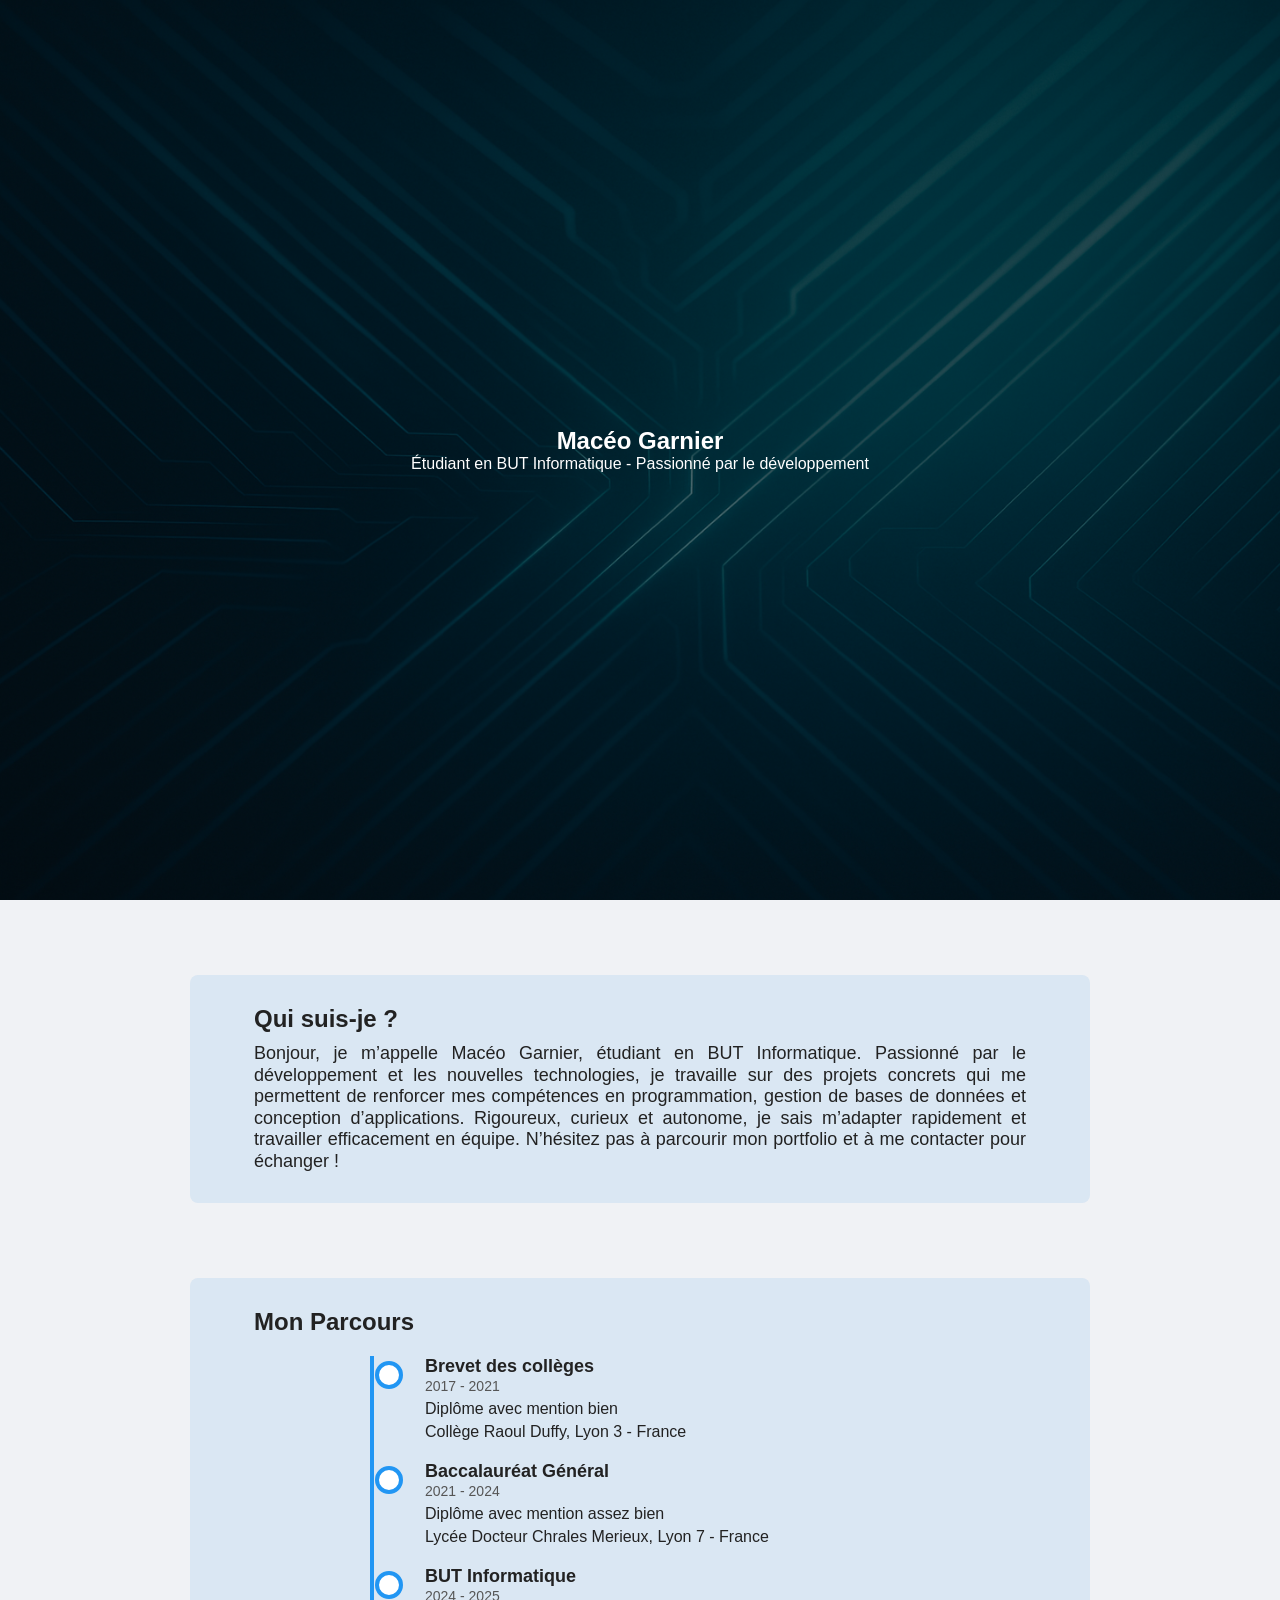
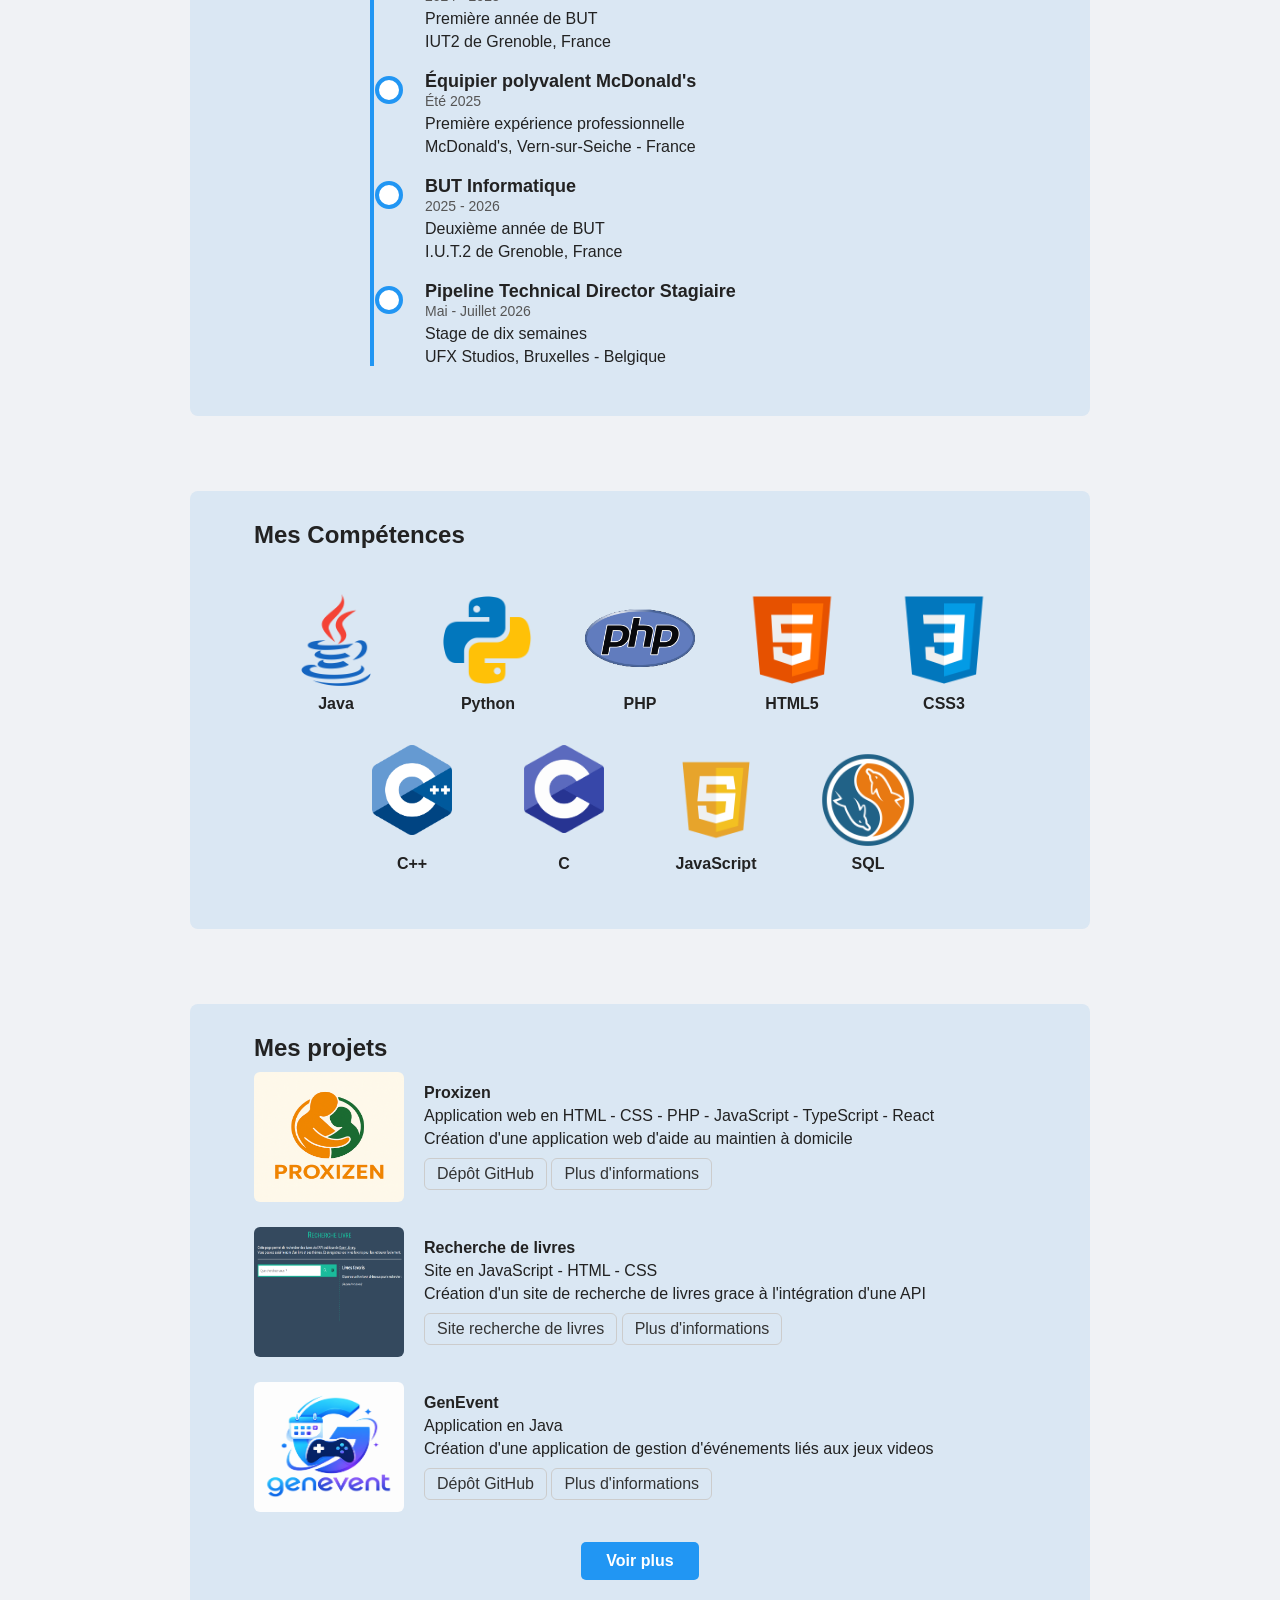
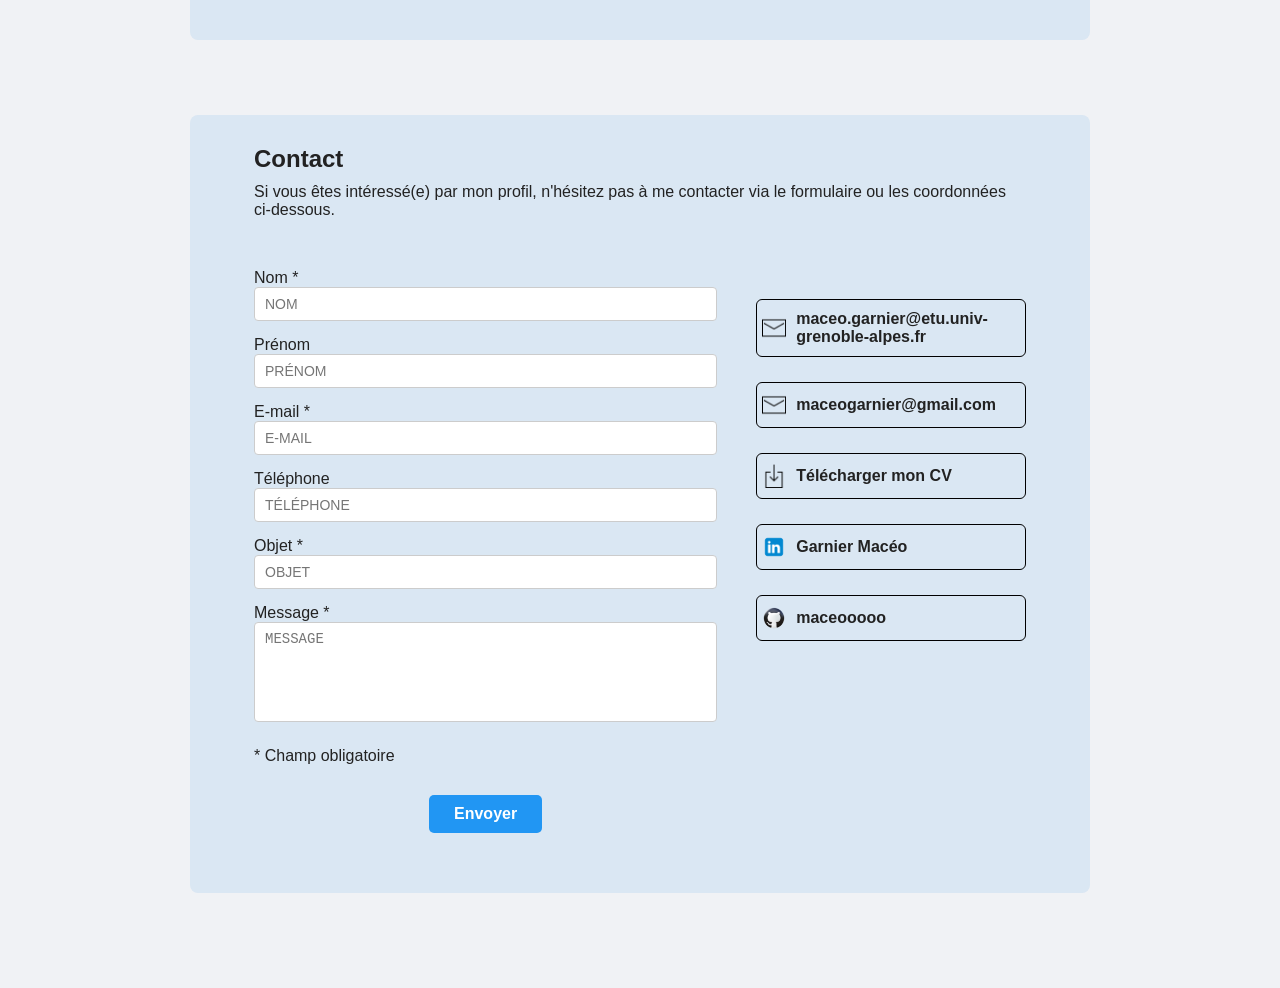
<file: index.html>
<!DOCTYPE html>

<html lang="fr">
    <head>
        <title>Garnier Macéo</title>
        <meta charset="utf-8"  name="viewport" content="width=device-width, initial-scale=1.0">
        <link rel="stylesheet" href="main.css">
        <link rel="shortcut icon" href="images/logo.png" type="image/x-icon">
        <script src = "script.js"></script>
    </head>

    <body>
        <section class="hero">
            <div class="hero-content">
                <h1>Macéo Garnier</h1>
                <p>Étudiant en BUT Informatique - Passionné par le développement</p>
            </div>
        </section>


        <section id="infos-perso">
            <h2>Qui suis-je ?</h2>
            <div class="presentation">
                <p>Bonjour, je m’appelle Macéo Garnier, étudiant en BUT Informatique. Passionné par le développement et les nouvelles technologies, 
                je travaille sur des projets concrets qui me permettent de renforcer mes compétences en programmation, gestion de bases 
                de données et conception d’applications. Rigoureux, curieux et autonome, je sais m’adapter rapidement et travailler efficacement 
                en équipe. N’hésitez pas à parcourir mon portfolio et à me contacter pour échanger !</p>
            </div>
        </section>

        <section>
            <h2>Mon Parcours</h2>

            <div class="parcours">
                
                <div class="etape">
                    <h3>Brevet des collèges</h3>
                    <span>2017 - 2021</span>
                    <p>Diplôme avec mention bien</p>
                    <p>Collège Raoul Duffy, Lyon 3 - France</p>
                </div>

                <div class="etape">
                    <h3>Baccalauréat Général</h3>
                    <span>2021 - 2024</span>
                    <p>Diplôme avec mention assez bien</p>
                    <p>Lycée Docteur Chrales Merieux, Lyon 7 - France</p>
                </div>
                <div class="etape">
                    <h3>BUT Informatique</h3>
                    <span>2024 - 2025</span>
                    <p>Première année de BUT</p>
                    <p>IUT2 de Grenoble, France</p>
                </div>

                <div class="etape">
                    <h3>Équipier polyvalent McDonald's</h3>
                    <span>Été 2025</span>
                    <p>Première expérience professionnelle</p>
                    <p>McDonald's, Vern-sur-Seiche - France</p>
                </div>

                <div class="etape">
                    <h3>BUT Informatique</h3>
                    <span>2025 - 2026</span>
                    <p>Deuxième année de BUT</p>
                    <p>I.U.T.2 de Grenoble, France</p>
                </div>

                <div class="etape">
                    <h3>Pipeline Technical Director Stagiaire</h3>
                    <span>Mai - Juillet 2026</span>
                    <p>Stage de dix semaines</p>
                    <p>UFX Studios, Bruxelles - Belgique</p>
                </div>
            </div>
        </section>

        <section>
            <h2>Mes Compétences</h2>
            <div class="competences">
                <a href="https://docs.oracle.com/en/java/" target="_blank" class="competence-link">
                    <figure>
                        <img src="images/JAVA.png" alt="LOGO java" >
                        <figcaption>Java</figcaption>
                    </figure>
                </a>
                
                <a href="https://docs.python.org/" target="_blank" class="competence-link">
                    <figure>
                        <img src="images/PYTHON.png" alt="LOGO python">
                        <figcaption>Python</figcaption>
                    </figure>
                </a>

                <a href="https://www.php.net//docs.php" target="_blank" class="competence-link">
                    <figure>
                        <img class="php" src="images/PHP.png" alt="LOGO php" >
                        <figcaption>PHP</figcaption>
                    </figure>
                </a>

                <a href="https://developer.mozilla.org/fr/docs/Web/HTML" target="_blank" class="competence-link">
                    <figure>
                        <img src="images/HTML.png" alt="LOGO html5">
                        <figcaption>HTML5</figcaption>
                    </figure>
                </a>

                <a href="https://developer.mozilla.org/fr/docs/Web/CSS" target="_blank" class="competence-link">
                    <figure>
                        <img src="images/CSS.png" alt="LOGO css3">
                        <figcaption>CSS3</figcaption>
                    </figure>
                </a>

                <a href="https://cplusplus.com/doc/tutorial/" target="_blank" class="competence-link">
                    <figure>
                        <img class="cplus" src="images/Cplus.png" alt="LOGO C++">
                        <figcaption>C++</figcaption>
                    </figure>
                </a>

                <a href="https://devdocs.io/c/" target="_blank" class="competence-link">
                    <figure>
                        <img class="cplus" src="images/C.png" alt="LOGO C">
                        <figcaption>C</figcaption>
                    </figure>
                </a>

                <a href="https://developer.mozilla.org/fr/docs/Web/JavaScript" target="_blank" class="competence-link">
                    <figure>
                        <img src="images/JS.png" alt="LOGO javascript">
                        <figcaption>JavaScript</figcaption>
                    </figure>
                </a>

                <a href="https://dev.mysql.com/doc/" target="_blank" class="competence-link">
                    <figure>
                        <img src="images/SQL.png" alt="LOGO my-sql">
                        <figcaption>SQL</figcaption>
                    </figure>
                </a>
            </div>

        </section>

        <section id="projets">
            <h2>Mes projets</h2>

            <div class="projet">
                <img src="images/proxizen.png" alt="Logo proxizen">
                <div>
                    <h4>Proxizen</h4>
                    <p>Application web en HTML - CSS - PHP - JavaScript - TypeScript - React</p>
                    <p>Création d'une application web d'aide au maintien à domicile</p>
                    <a href="https://github.com/maceooooo/proxizen" target="_blank">Dépôt GitHub</a>
                    <a href="./proxizen.html">Plus d'informations</a>
                </div>
            </div>

            <div class="projet">
                <img src="images/integration-api.png" alt="Logo API">
                <div>
                    <h4>Recherche de livres</h4>
                    <p>Site en JavaScript - HTML - CSS</p>
                    <p>Création d'un site de recherche de livres grace à l'intégration d'une API</p>
                    <a href="./integration-api/" target="_blank">Site recherche de livres</a>
                    <a href="./recherche_livre.html">Plus d'informations</a>
                </div>
            </div>

            <div class="projet">
                <img src="images/genevent.png" alt="Logo GenEvent">
                <div>
                    <h4>GenEvent</h4>
                    <p>Application en Java</p>
                    <p>Création d'une application de gestion d'événements liés aux jeux videos</p>
                    <a href="https://github.com/maceooooo/GenEvent" target="_blank">Dépôt GitHub</a>
                    <a href="./genevent.html">Plus d'informations</a>
                </div>
            </div>

            <div class="projet hidden">
                <img src="images/carnet_stage.png" alt="Logo stage">
                <div>
                    <h4>Carnet de stage</h4>
                    <p>Application web en PHP - JavaScript - SQL - HTML - CSS </p>
                    <p>Amélioration d'un outil de suivi de recherche de stage</p>
                    <a href="https://github.com/maceooooo/carnet_de_stage_serveur" target="_blank">Dépot GitHub</a>
                    <a href="./carnet_stage.html">Plus d'informations</a>
                </div>
            </div>

            <div class="projet hidden">
                <img src="images/aqua-athletics.jpg" alt="Logo Aqua Athletics">
                <div>
                    <h4>Aqua Athletics</h4>
                    <p>Site en HTML - CSS</p>
                    <p>Création d'un site en anglais pour une entreprise fictive</p>
                    <a href="./aqua_athletics/" target="_blank">Site Aqua Athletics</a>
                </div>
            </div>

            <div class="projet hidden">
                <img src="images/alten.jpg" alt="Logo Alten">
                <div>
                    <h4>Alten</h4>
                    <p>Site en HTML - CSS</p>
                    <p>Refonte du site d'Alten</p>
                    <a href="./alten_refonte/" target="_blank">Site Alten</a>
                </div>
            </div>
            <button id="voirPlusBtn">Voir plus</button>

        </section>

        <section id="contact">
            <h2>Contact</h2>
            <p>Si vous êtes intéressé(e) par mon profil, n'hésitez pas à me contacter via le formulaire ou les coordonnées ci-dessous.</p>
            
            <form class='formulaire' action="https://formspree.io/f/mwvdenwk" method="POST">
                <div>
                    <p>Nom *</p>
                    <input id="nom" type="text" name="nom" placeholder="NOM" required="">
                </div>

                <div>
                    <p>Prénom</p>
                    <input id="prenom" type="text" name="prenom" placeholder="PRÉNOM">
                </div>

                <div>
                    <p>E-mail *</p>
                    <input id="email" type="email" name="email" placeholder="E-MAIL" required="">
                </div>

                <div>
                    <p>Téléphone</p>
                    <input id="telephone" type="tel" name="telephone" placeholder="TÉLÉPHONE">
                </div>

                <div>
                    <p>Objet *</p>
                    <input id="objet" type="text" name="objet" placeholder="OBJET" required="">
                </div>

                <div>
                    <p>Message *</p>
                    <textarea name="message" placeholder="MESSAGE" required=""></textarea>
                </div>
                <p>* Champ obligatoire</p>

                <button type="submit" value="Send">Envoyer</button>
            </form>

            <div>
                <ul>
                    <li>
                        <a class="copiable" onclick="copierTexte(this)"><img src="images/MAIL.png" ><p class="mail">maceo.garnier@etu.univ-grenoble-alpes.fr</p></a>
                    </li>

                    <li>
                        <a class="copiable" onclick="copierTexte(this)"><img src="images/MAIL.png" ><p class="mail">maceogarnier@gmail.com</p></a>
                    </li>

                    <li>
                        <a href="CV_Maceo_Garnier.pdf" download="CV_Maceo_Garnier" alt="CV"><img src="images/TELECHARGEMENT.png" >Télécharger mon CV</a>
                    </li>

                    <li>
                        <a href="https://linkedin.com/in/maceo-garnier" target="_blank" ><img src="images/LINKEDIN.png">Garnier Macéo</a>
                    </li>

                    <li>
                        <a href="https://github.com/maceooooo" target="_blank" ><img src="images/GITHUB.png">maceooooo</a>
                    </li>
                </ul>
            </div>

        </section>





    </body>


</html>
</file>
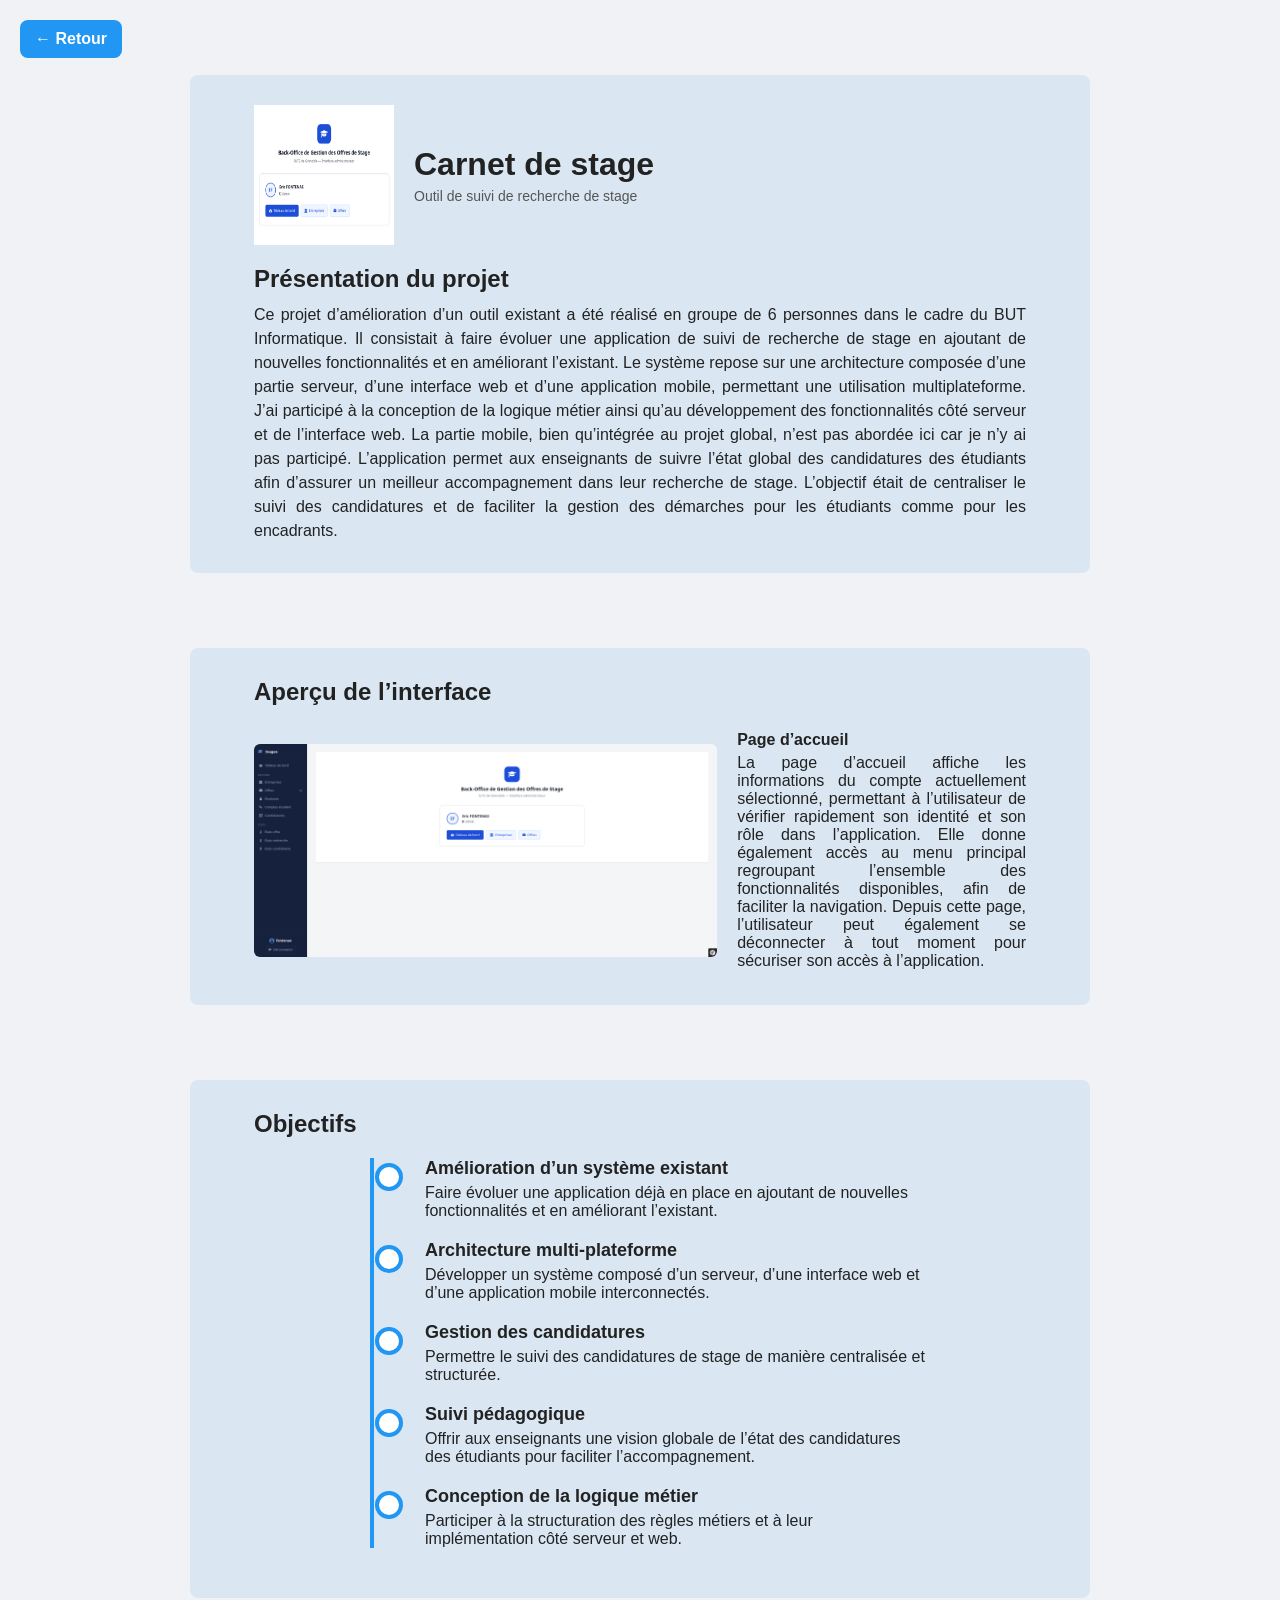
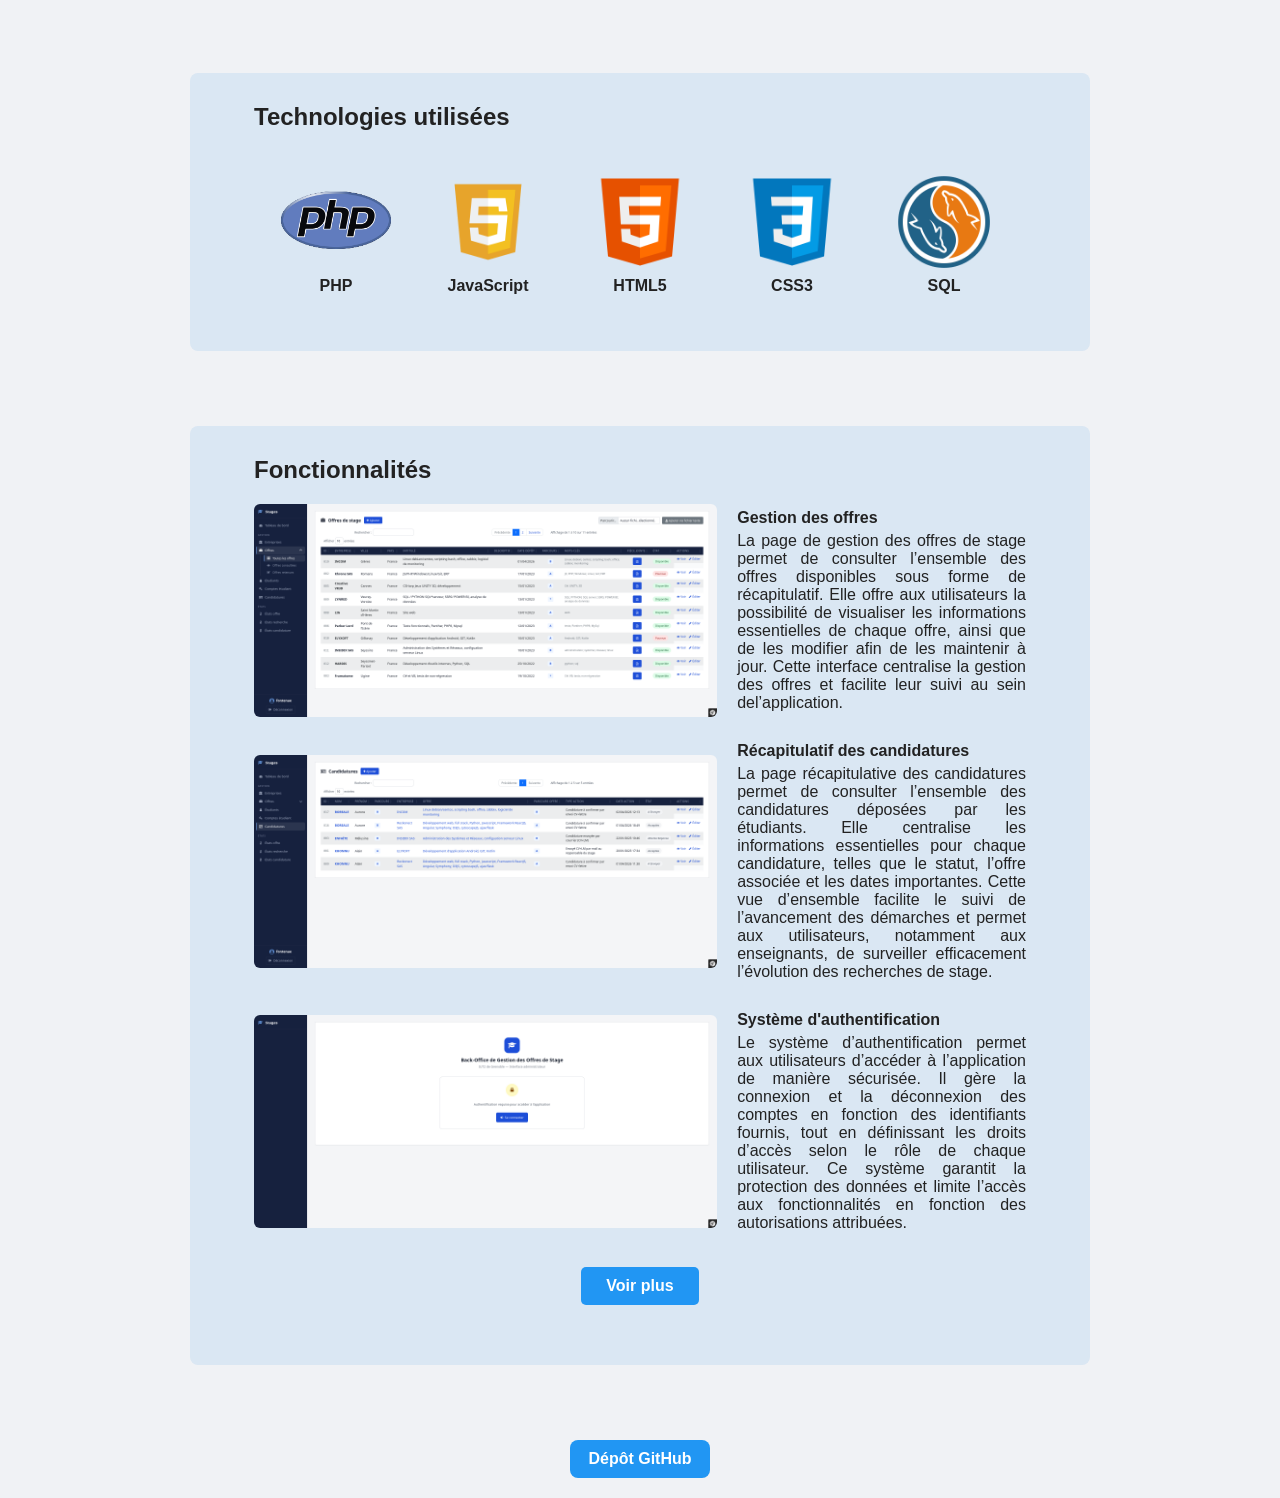
<file: carnet_stage.html>
<!DOCTYPE html>
<html lang="fr">
    <head>
        <meta charset="utf-8">
        <meta name="viewport" content="width=device-width, initial-scale=1.0">
        <title>Projet - Carnet de stage</title>
        <link rel="shortcut icon" href="images/logo.png" type="image/x-icon">
        <script src = "script.js"></script>

        <link rel="stylesheet" href="main.css">
    </head>

    <body>
        <a href="index.html#projets" class="back-button">← Retour</a>

        <section class="first-section">
            <div class="project-header">
                <img src="images/carnet_stage.png" alt="Carnet de stage" class="project-logo">
                <div class="project-title">
                <h1>Carnet de stage</h1>
                <p class="subtitle">Outil de suivi de recherche de stage</p>
                </div>
            </div>

            <div class="project-content">
                <h2>Présentation du projet</h2>
                <p>Ce projet d’amélioration d’un outil existant a été réalisé en groupe de 6 personnes dans le cadre du BUT Informatique.
                    Il consistait à faire évoluer une application de suivi de recherche de stage en ajoutant de nouvelles fonctionnalités et
                    en améliorant l’existant. Le système repose sur une architecture composée d’une partie serveur, d’une interface web et d’une
                    application mobile, permettant une utilisation multiplateforme. J’ai participé à la conception de la logique métier ainsi qu’au
                    développement des fonctionnalités côté serveur et de l’interface web. La partie mobile, bien qu’intégrée au projet global, n’est
                    pas abordée ici car je n’y ai pas participé. L’application permet aux enseignants de suivre l’état global des candidatures des
                    étudiants afin d’assurer un meilleur accompagnement dans leur recherche de stage. L’objectif était de centraliser le suivi des
                    candidatures et de faciliter la gestion des démarches pour les étudiants comme pour les encadrants.
                </p>
            </div>
        </section>

        <section>
            <h2>Aperçu de l’interface</h2>

            <div class="image">
                <img src="images/carnet_stage/home.png" alt="Page d’accueil Carnet de Stage">
                <div>
                    <p><strong>Page d’accueil</strong></p>
                    <p>La page d’accueil affiche les informations du compte actuellement sélectionné, permettant à l’utilisateur de vérifier
                        rapidement son identité et son rôle dans l’application. Elle donne également accès au menu principal regroupant l’ensemble
                        des fonctionnalités disponibles, afin de faciliter la navigation. Depuis cette page, l’utilisateur peut également se
                        déconnecter à tout moment pour sécuriser son accès à l’application.
                    </p>
                </div>
            </div>
        </section>

        <section>
            <h2>Objectifs</h2>

            <div class="parcours">
                <div class="etape">
                    <h3>Amélioration d’un système existant</h3>
                    <p>Faire évoluer une application déjà en place en ajoutant de nouvelles fonctionnalités et en améliorant l’existant.</p>
                </div>

                <div class="etape">
                    <h3>Architecture multi-plateforme</h3>
                    <p>Développer un système composé d’un serveur, d’une interface web et d’une application mobile interconnectés.</p>
                </div>

                <div class="etape">
                    <h3>Gestion des candidatures</h3>
                    <p>Permettre le suivi des candidatures de stage de manière centralisée et structurée.</p>
                </div>

                <div class="etape">
                    <h3>Suivi pédagogique</h3>
                    <p>Offrir aux enseignants une vision globale de l’état des candidatures des étudiants pour faciliter l’accompagnement.</p>
                </div>

                <div class="etape">
                    <h3>Conception de la logique métier</h3>
                    <p>Participer à la structuration des règles métiers et à leur implémentation côté serveur et web.</p>
                </div>
            </div>
        </section>

        <section>
            <h2>Technologies utilisées</h2>
            <div class="competences">
                <a href="https://www.php.net//docs.php" target="_blank" class="competence-link">
                    <figure>
                        <img class="php" src="images/PHP.png" alt="LOGO php" >
                        <figcaption>PHP</figcaption>
                    </figure>
                </a>

                <a href="https://developer.mozilla.org/fr/docs/Web/JavaScript" target="_blank" class="competence-link">
                    <figure>
                        <img src="images/JS.png" alt="LOGO javascript">
                        <figcaption>JavaScript</figcaption>
                    </figure>
                </a>

                <a href="https://developer.mozilla.org/fr/docs/Web/HTML" target="_blank" class="competence-link">
                    <figure>
                        <img src="images/HTML.png" alt="LOGO html5">
                        <figcaption>HTML5</figcaption>
                    </figure>
                </a>

                <a href="https://developer.mozilla.org/fr/docs/Web/CSS" target="_blank" class="competence-link">
                    <figure>
                        <img src="images/CSS.png" alt="LOGO css3">
                        <figcaption>CSS3</figcaption>
                    </figure>
                </a>

                <a href="https://dev.mysql.com/doc/" target="_blank" class="competence-link">
                    <figure>
                        <img src="images/SQL.png" alt="LOGO my-sql">
                        <figcaption>SQL</figcaption>
                    </figure>
                </a>
            </div>

        </section>

        <section id="images-box">
            <h2>Fonctionnalités</h2>

            <div class="image">
                <img src="images/carnet_stage/offres.png" alt="Offres carnet stage">
                <div>
                    <p><strong>Gestion des offres</strong></p>
                    <p>La page de gestion des offres de stage permet de consulter l’ensemble des offres disponibles sous forme de récapitulatif.
                        Elle offre aux utilisateurs la possibilité de visualiser les informations essentielles de chaque offre, ainsi que de les
                        modifier afin de les maintenir à jour. Cette interface centralise la gestion des offres et facilite leur suivi au sein del’application.
                    </p>
                </div>
            </div>

            <div class="image">
                <img src="images/carnet_stage/candidatures.png" alt="Candidatures carnet stage">
                <div>
                    <p><strong>Récapitulatif des candidatures</strong></p>
                    <p>La page récapitulative des candidatures permet de consulter l’ensemble des candidatures déposées par les étudiants. Elle centralise les
                        informations essentielles pour chaque candidature, telles que le statut, l’offre associée et les dates importantes. Cette vue
                        d’ensemble facilite le suivi de l’avancement des démarches et permet aux utilisateurs, notamment aux enseignants, de surveiller
                        efficacement l’évolution des recherches de stage.
                    </p>
                </div>
            </div>

            <div class="image">
                <img src="images/carnet_stage/autentification.png" alt="Authentification carnet stage">
                <div>
                    <p><strong>Système d'authentification</strong></p>
                    <p>Le système d’authentification permet aux utilisateurs d’accéder à l’application de manière sécurisée. Il gère la connexion et la
                        déconnexion des comptes en fonction des identifiants fournis, tout en définissant les droits d’accès selon le rôle de chaque
                        utilisateur. Ce système garantit la protection des données et limite l’accès aux fonctionnalités en fonction des autorisations attribuées.
                    </p>
                </div>
            </div>

            <div class="image hidden">
                <img src="images/carnet_stage/entreprises.png" alt="Entreprises carnet stage">
                <div>
                    <p><strong>Gestion des entreprises</strong></p>
                    <p>La page des entreprises permet de consulter la liste des entreprises enregistrées dans l’application. Elle offre aux utilisateurs la
                        possibilité d’ajouter de nouvelles entreprises, ainsi que de modifier ou supprimer celles déjà existantes. Cette gestion centralisée
                        facilite le suivi des structures partenaires et l’organisation des candidatures de stage.
                    </p>
                </div>
            </div>

            <div class="image hidden">
                <img src="images/carnet_stage/etudiants.png" alt="Etudiants carnet stage">
                <div>
                    <p><strong>Récapitulatif des étudiants</strong></p>
                    <p>La page des étudiants permet de consulter la liste des étudiants inscrits dans l’application. Elle offre la possibilité d’ajouter de
                        nouveaux étudiants, ainsi que de modifier ou supprimer les profils existants. Cette gestion centralisée facilite le suivi des
                        utilisateurs et permet aux enseignants d’avoir une vision claire des étudiants impliqués dans la recherche de stage.
                    </p>
                </div>
            </div>

            <div class="image hidden">
                <img src="images/carnet_stage/comptes.png" alt="Comptes carnet stage">
                <div>
                    <p><strong>Gestion des comptes</strong></p>
                    <p>La page de gestion des comptes permet d’administrer l’ensemble des utilisateurs de l’application. Elle offre la possibilité de créer,
                        modifier ou supprimer des comptes, ainsi que de gérer les rôles et les droits d’accès associés. Cette fonctionnalité assure un
                        contrôle centralisé des accès et contribue à la sécurité et à la bonne organisation du système.
                    </p>
                </div>
            </div>
            <button id="voirPlusBtn2">Voir plus</button>
        </section>

        <a href="https://github.com/maceooooo/carnet_de_stage_serveur" target="_blank" class="link-button">Dépôt GitHub</a>


    </body>
</html>
</file>
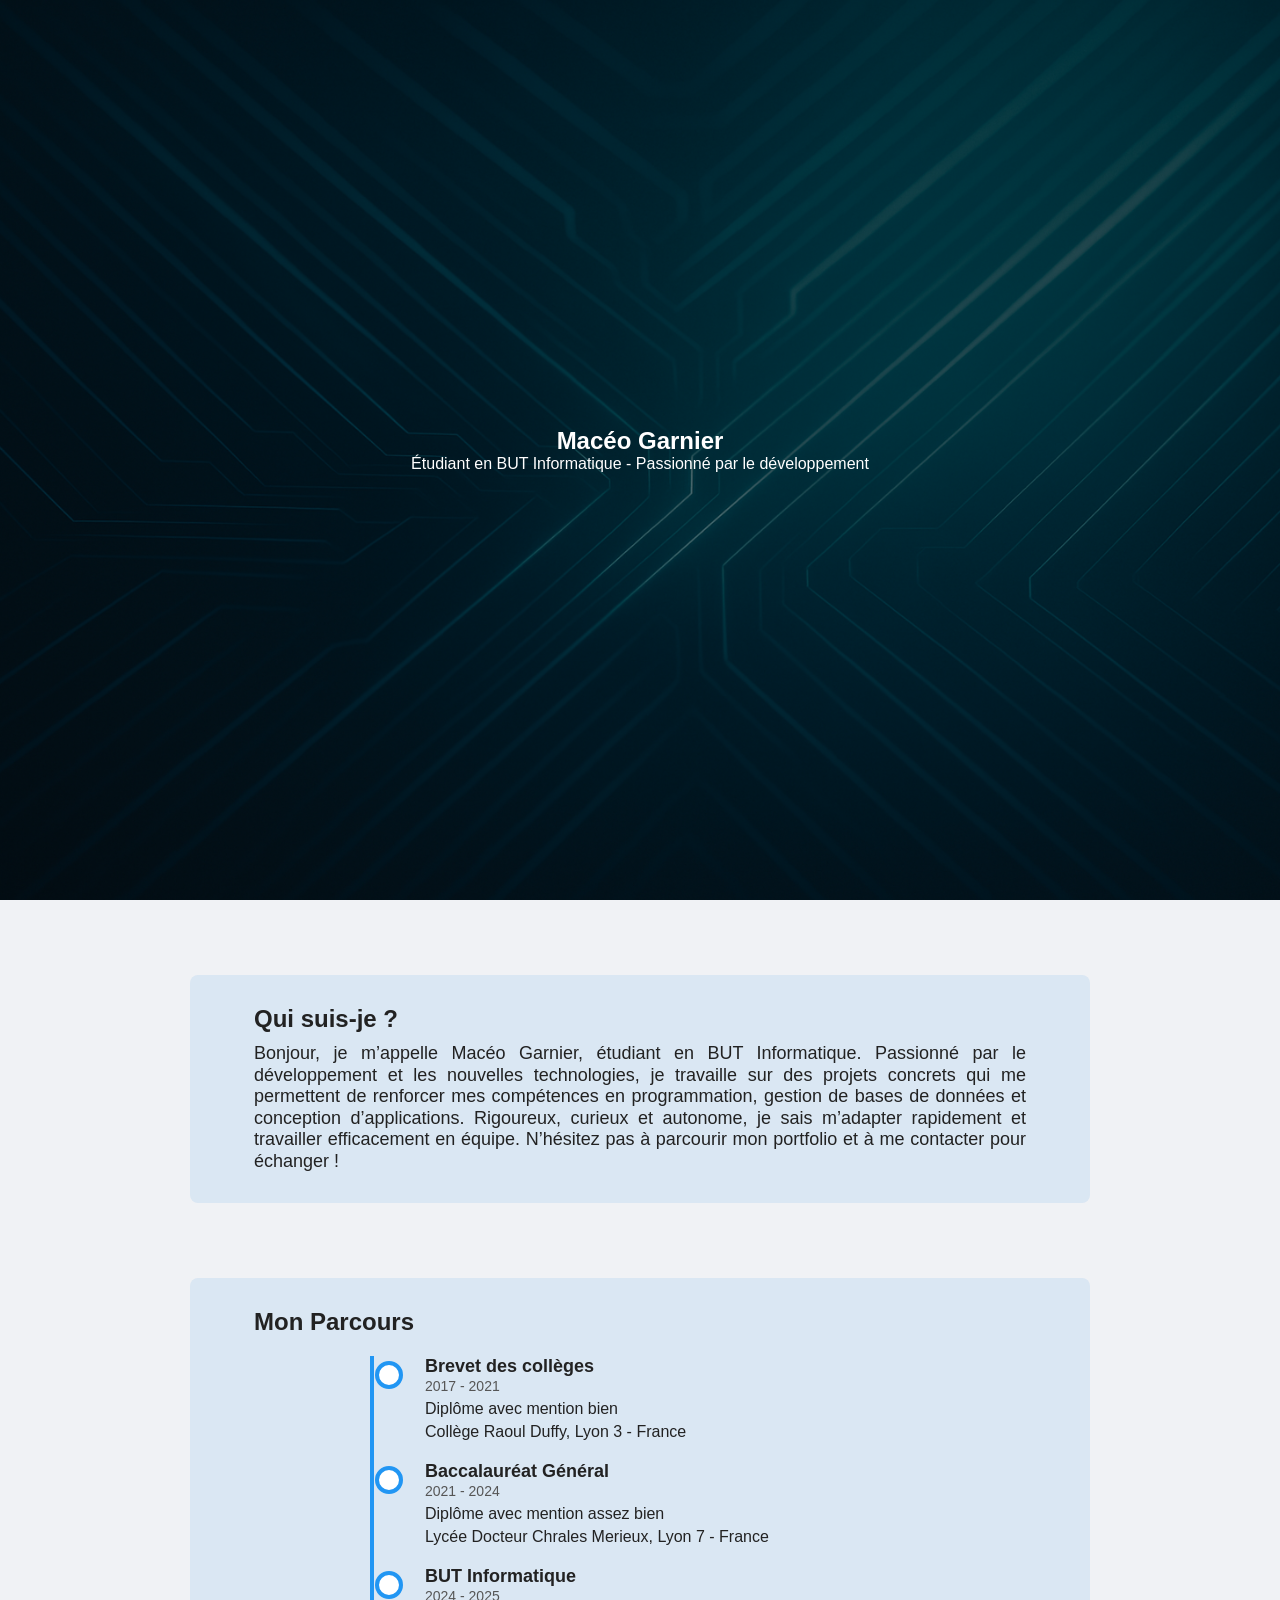
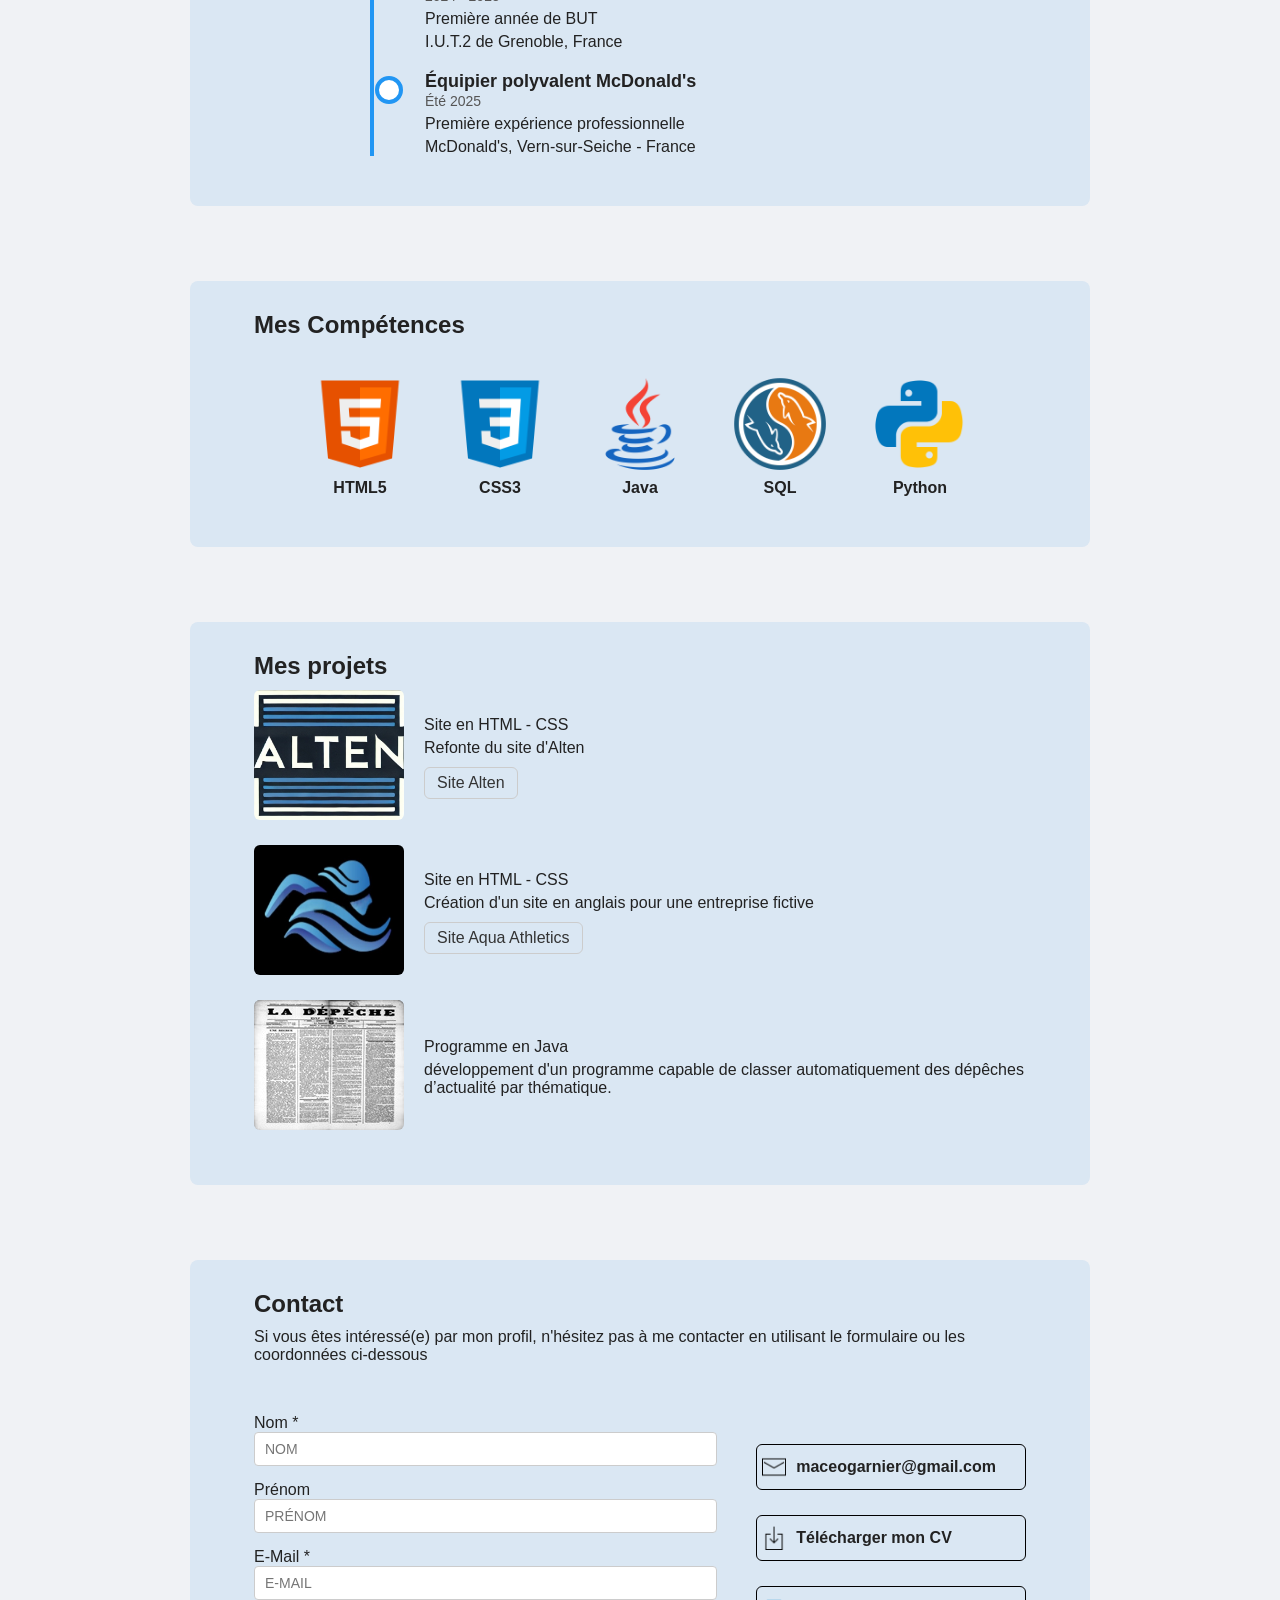
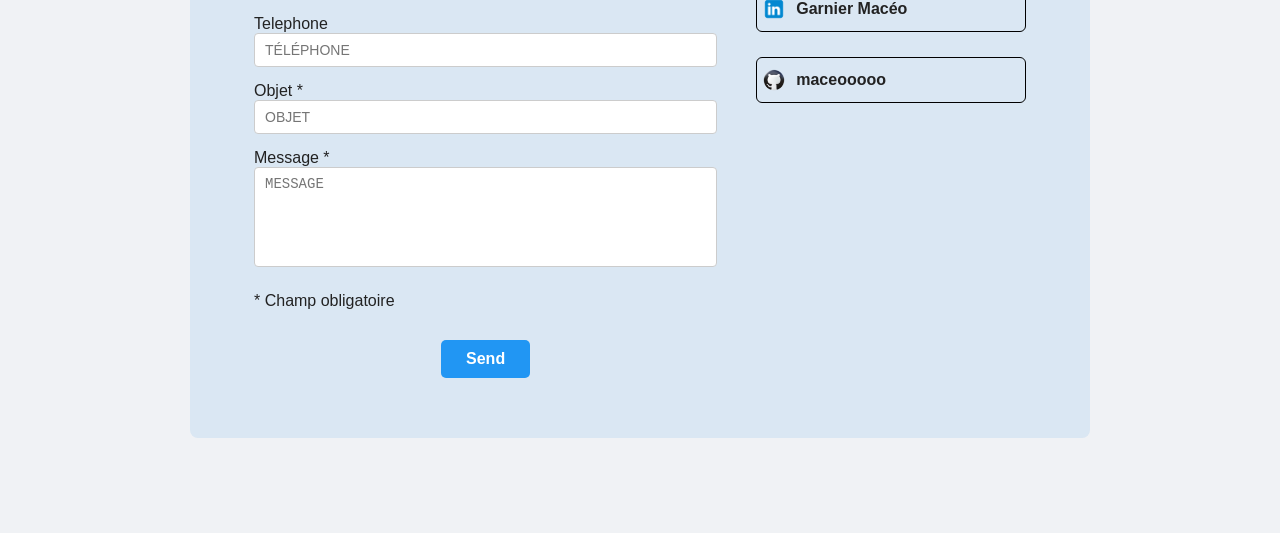
<file: main.html>
<!DOCTYPE html>

<html lang="fr">
    <head>
        <title>Garnier Macéo</title>
        <meta charset="utf-8"  name="viewport" content="width=device-width, initial-scale=1.0">
        <link rel="stylesheet" href="main.css">
        <link rel="shortcut icon" href="images/logo.png" type="image/x-icon">
        <script src = "script.js"></script>
    </head>

    <body>
        <section class="hero">
            <div class="hero-content">
                <h1>Macéo Garnier</h1>
                <p>Étudiant en BUT Informatique - Passionné par le développement</p>
            </div>
        </section>


        <section id="infos-perso">
            <h2>Qui suis-je ?</h2>
            <div class="presentation">
                <p>Bonjour, je m’appelle Macéo Garnier, étudiant en BUT Informatique. Passionné par le développement et les nouvelles technologies, 
                je travaille sur des projets concrets qui me permettent de renforcer mes compétences en programmation, gestion de bases 
                de données et conception d’applications. Rigoureux, curieux et autonome, je sais m’adapter rapidement et travailler efficacement 
                en équipe. N’hésitez pas à parcourir mon portfolio et à me contacter pour échanger !</p>
            </div>
        </section>

        <section>
            <h2>Mon Parcours</h2>

            <div class="parcours">
                
                <div class="etape">
                    <h3>Brevet des collèges</h3>
                    <span>2017 - 2021</span>
                    <p>Diplôme avec mention bien</p>
                    <p>Collège Raoul Duffy, Lyon 3 - France</p>
                </div>

                <div class="etape">
                    <h3>Baccalauréat Général</h3>
                    <span>2021 - 2024</span>
                    <p>Diplôme avec mention assez bien</p>
                    <p>Lycée Docteur Chrales Merieux, Lyon 7 - France</p>
                </div>
                <div class="etape">
                    <h3>BUT Informatique</h3>
                    <span>2024 - 2025</span>
                    <p>Première année de BUT</p>
                    <p>I.U.T.2 de Grenoble, France</p>
                </div>

                <div class="etape">
                    <h3>Équipier polyvalent McDonald's</h3>
                    <span>Été 2025</span>
                    <p>Première expérience professionnelle</p>
                    <p>McDonald's, Vern-sur-Seiche - France</p>
                </div>
            </div>
        </section>

        <section>
            <h2>Mes Compétences</h2>
            <div class="competences">
                
                <figure>
                    <img src="images/HTML.png" alt="LOGO html5">
                    <figcaption>HTML5</figcaption>
                </figure>

                <figure>
                    <img src="images/CSS.png" alt="LOGO css3">
                    <figcaption>CSS3</figcaption>
                </figure>

                <figure>
                    <img src="images/JAVA.png" alt="LOGO java" >
                    <figcaption>Java</figcaption>
                </figure>

                <figure>
                    <img src="images/SQL.png" alt="LOGO my-sql">
                    <figcaption>SQL</figcaption>
                </figure>

                <figure>
                    <img src="images/PYTHON.png" alt="LOGO python">
                    <figcaption>Python</figcaption>
                </figure>
            </div>

        </section>

        <section id="projets">
            <h2>Mes projets</h2>
            <div class="projet">
                <img src="images/alten.jpg" alt="Logo Alten">
                <div>
                    <p>Site en HTML - CSS</p>
                    <p>Refonte du site d'Alten</p>
                    <a href="https://tokachioff.github.io/Portfolio_public/Portfolio/Projet_Alten/main.html" target="_blank">Site Alten</a>
                </div>
            </div>

            <div class="projet">
                <img src="images/aqua-athletics.jpg" alt="Logo Aqua Athletics">
                <div>
                    <p>Site en HTML - CSS</p>
                    <p>Création d'un site en anglais pour une entreprise fictive</p>
                    <a href="https://tokachioff.github.io/aqua_athletics/Site%20anglais/main.html" target="_blank">Site Aqua Athletics</a>
                </div>
            </div>

            <div class="projet">
                <img src="images/depeche.jpg" alt="Depeche">
                <div>
                    <P>Programme en Java</P>
                    <p>développement d'un programme capable de classer automatiquement des dépêches d’actualité par thématique.</p>
                </div>
            </div>

        </section>

        <section id="contact">
            <h2>Contact</h2>
            <p>Si vous êtes intéressé(e) par mon profil, n'hésitez pas à me contacter en utilisant le formulaire ou les coordonnées ci-dessous</p>
            
            <form class='formulaire' method="post">
                <div>
                    <p>Nom *</p>
                    <input id="nom" type="text" name="nom" placeholder="NOM" required="">
                </div>

                <div>
                    <p>Prénom</p>
                    <input id="prenom" type="text" name="prenom" placeholder="PRÉNOM">
                </div>

                <div>
                    <p>E-Mail *</p>
                    <input id="email" type="email" name="email" placeholder="E-MAIL" required="">
                </div>

                <div>
                    <p>Telephone</p>
                    <input id="telephone" type="tel" name="telephone" placeholder="TÉLÉPHONE">
                </div>

                <div>
                    <p>Objet *</p>
                    <input id="objet" type="text" name="objet" placeholder="OBJET">
                </div>

                <div>
                    <p>Message *</p>
                    <textarea name="message" placeholder="MESSAGE"></textarea>
                </div>
                <p>* Champ obligatoire</p>

                <button type="submit" value="Send">Send</button>
            </form>

            <div>
                <ul>
                    <li>
                        <a class="copiable" onclick="copierTexte(this)"><img src="images/MAIL.png" ><p class="mail">maceogarnier@gmail.com</p></a>
                    </li>

                    <li>
                        <a href="CV_Maceo_Garnier.pdf" download="CV_Maceo_Garnier" alt="CV"><img src="images/TELECHARGEMENT.png" >Télécharger mon CV</a>
                    </li>

                    <li>
                        <a href="https://" target="_blank" ><img src="images/LINKEDIN.png">Garnier Macéo</a>
                    </li>

                    <li>
                        <a href="https://github.com/maceooooo" target="_blank" ><img src="images/GITHUB.png">maceooooo</a>
                    </li>
                </ul>
            </div>

        </section>





    </body>


</html>
</file>
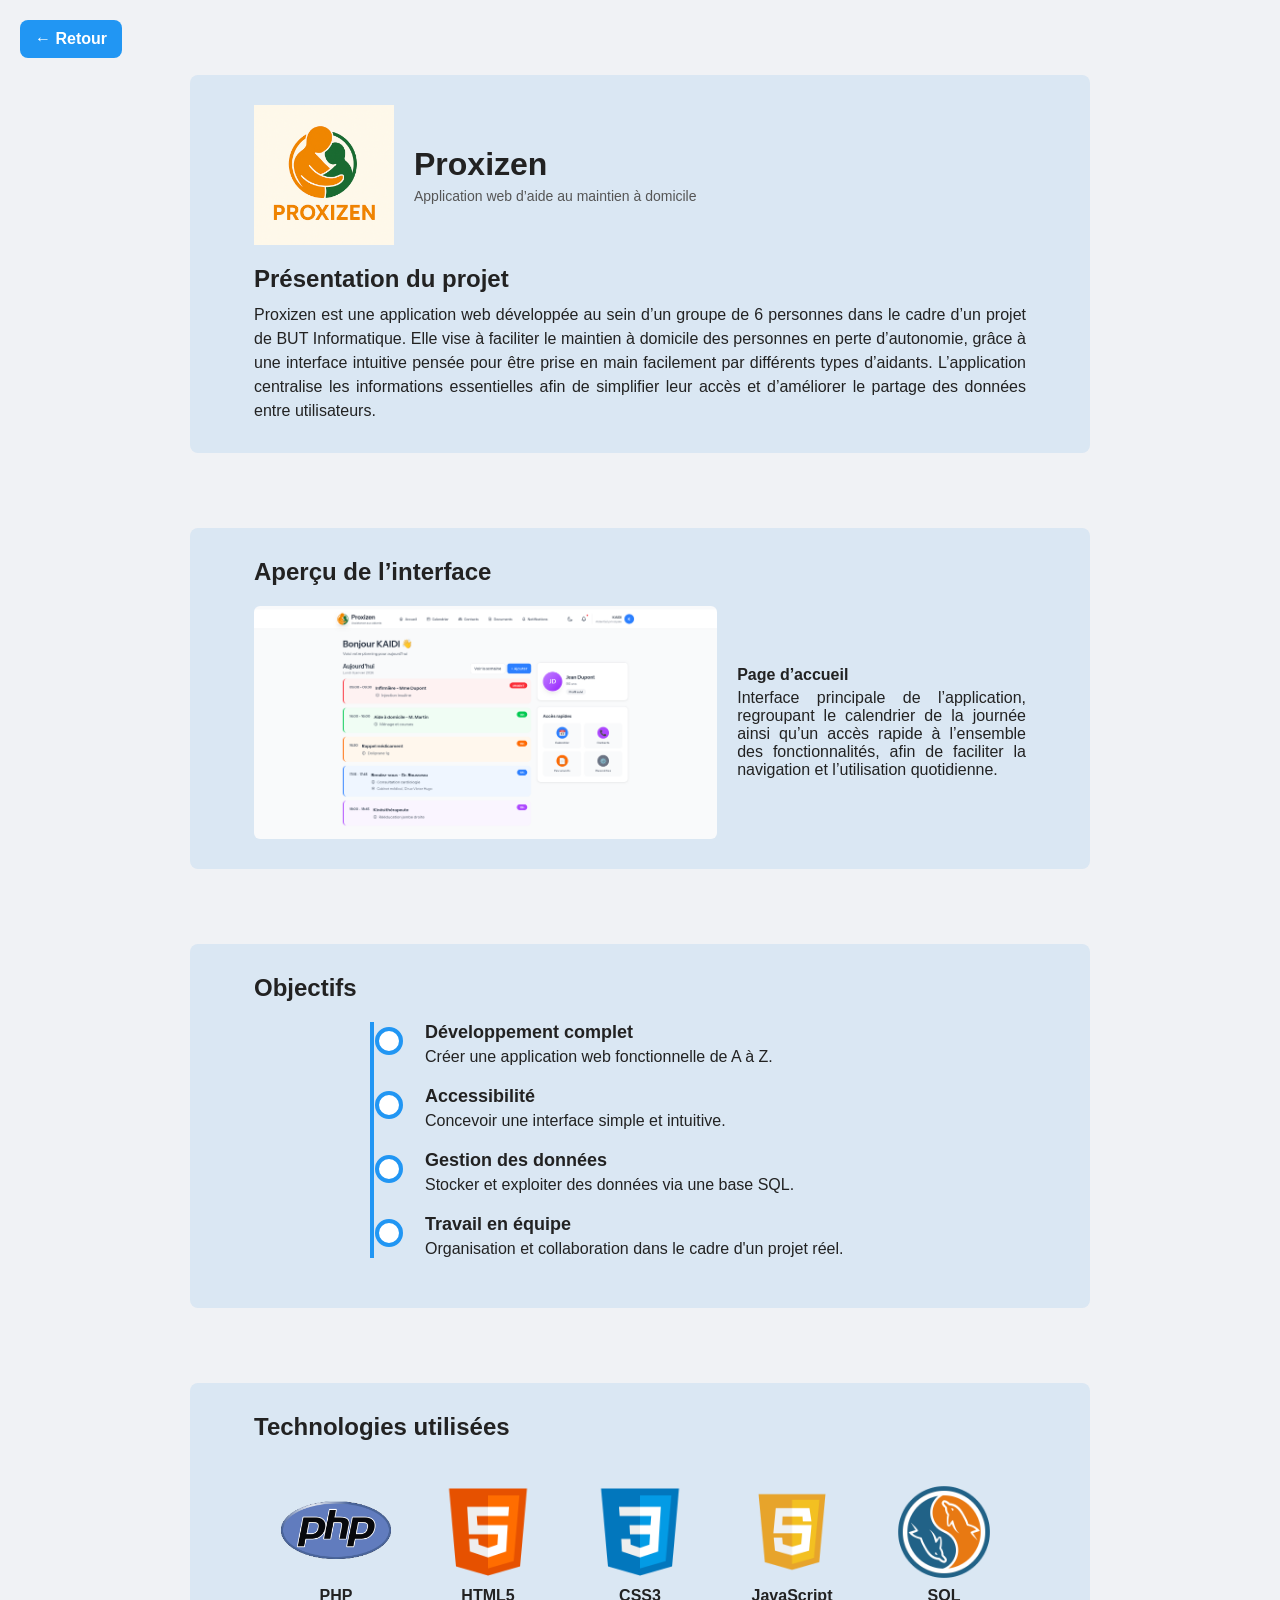
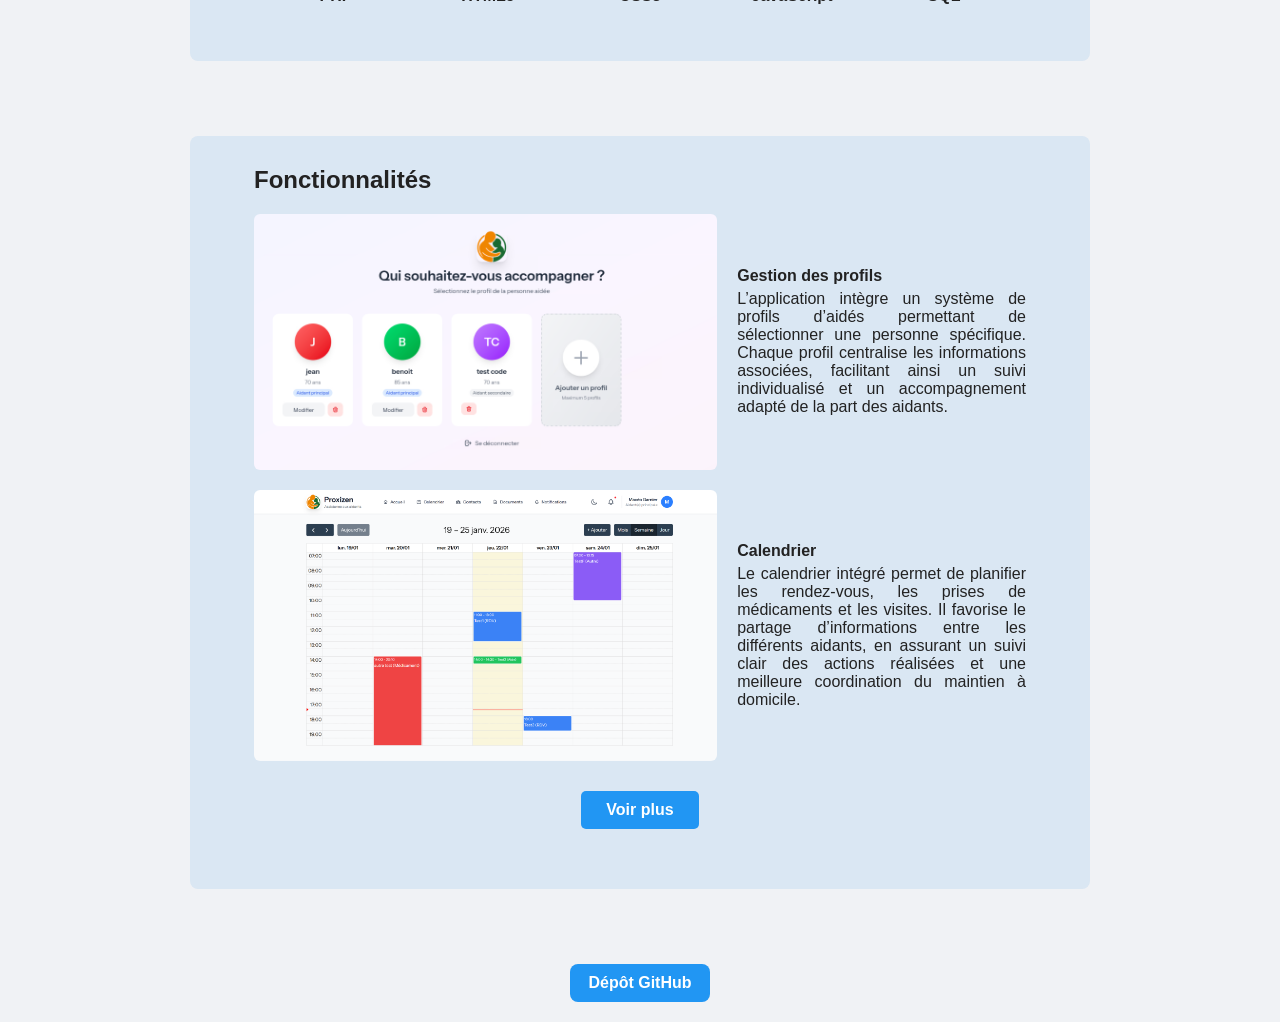
<file: proxizen.html>
<!DOCTYPE html>
<html lang="fr">
    <head>
        <meta charset="utf-8">
        <meta name="viewport" content="width=device-width, initial-scale=1.0">
        <title>Projet - Proxizen</title>
        <link rel="shortcut icon" href="images/logo.png" type="image/x-icon">
        <script src = "script.js"></script>

        <link rel="stylesheet" href="main.css">
    </head>

    <body>
        <a href="index.html#projets" class="back-button">← Retour</a>

        <section class="first-section">
            <div class="project-header">
                <img src="images/proxizen.png" alt="Logo Proxizen" class="project-logo">
                <div class="project-title">
                <h1>Proxizen</h1>
                <p class="subtitle">Application web d’aide au maintien à domicile</p>
                </div>
            </div>

            <div class="project-content">
                <h2>Présentation du projet</h2>
                <p>
                Proxizen est une application web développée au sein d’un groupe de 6 personnes dans le cadre d’un projet de BUT Informatique.
                Elle vise à faciliter le maintien à domicile des personnes en perte d’autonomie, grâce à une interface intuitive pensée pour être
                prise en main facilement par différents types d’aidants.
                L’application centralise les informations essentielles afin de simplifier leur accès et d’améliorer le partage des données entre utilisateurs.
                </p>
            </div>
        </section>

        <section>
            <h2>Aperçu de l’interface</h2>

            <div class="image">
                <img src="images/proxizen/home.png" alt="Page d’accueil Proxizen">
                <div>
                    <p><strong>Page d’accueil</strong></p>
                    <p>Interface principale de l’application, regroupant le calendrier de la journée ainsi qu’un accès rapide à l’ensemble des fonctionnalités,
                        afin de faciliter la navigation et l’utilisation quotidienne.
                    </p>
                </div>
            </div>
        </section>

        <section>
            <h2>Objectifs</h2>

            <div class="parcours">
            <div class="etape">
                <h3>Développement complet</h3>
                <p>Créer une application web fonctionnelle de A à Z.</p>
            </div>

            <div class="etape">
                <h3>Accessibilité</h3>
                <p>Concevoir une interface simple et intuitive.</p>
            </div>

            <div class="etape">
                <h3>Gestion des données</h3>
                <p>Stocker et exploiter des données via une base SQL.</p>
            </div>

            <div class="etape">
                <h3>Travail en équipe</h3>
                <p>Organisation et collaboration dans le cadre d'un projet réel.</p>
            </div>
            </div>
        </section>

        <section>
            <h2>Technologies utilisées</h2>
            <div class="competences">
                <a href="https://www.php.net//docs.php" target="_blank" class="competence-link">
                    <figure>
                        <img class="php" src="images/PHP.png" alt="LOGO php" >
                        <figcaption>PHP</figcaption>
                    </figure>
                </a>

                <a href="https://developer.mozilla.org/fr/docs/Web/HTML" target="_blank" class="competence-link">
                    <figure>
                        <img src="images/HTML.png" alt="LOGO html5">
                        <figcaption>HTML5</figcaption>
                    </figure>
                </a>

                <a href="https://developer.mozilla.org/fr/docs/Web/CSS" target="_blank" class="competence-link">
                    <figure>
                        <img src="images/CSS.png" alt="LOGO css3">
                        <figcaption>CSS3</figcaption>
                    </figure>
                </a>

                <a href="https://developer.mozilla.org/fr/docs/Web/JavaScript" target="_blank" class="competence-link">
                    <figure>
                        <img src="images/JS.png" alt="LOGO javascript">
                        <figcaption>JavaScript</figcaption>
                    </figure>
                </a>

                <a href="https://dev.mysql.com/doc/" target="_blank" class="competence-link">
                    <figure>
                        <img src="images/SQL.png" alt="LOGO my-sql">
                        <figcaption>SQL</figcaption>
                    </figure>
                </a>
            </div>

        </section>

        <section id="images-box">
            <h2>Fonctionnalités</h2>

            <div class="image">
                <img src="images/proxizen/profils.png" alt="Profils Proxizen">
                <div>
                    <p><strong>Gestion des profils</strong></p>
                    <p>L’application intègre un système de profils d’aidés permettant de sélectionner une personne spécifique.
                        Chaque profil centralise les informations associées, facilitant ainsi un suivi individualisé et un accompagnement
                        adapté de la part des aidants.
                    </p>
                </div>
            </div>

            <div class="image">
                <img src="images/proxizen/calendrier.png" alt="Calendrier Proxizen">
                <div>
                    <p><strong>Calendrier</strong></p>
                    <p>Le calendrier intégré permet de planifier les rendez-vous, les prises de médicaments et les visites.
                        Il favorise le partage d’informations entre les différents aidants, en assurant un suivi clair des actions réalisées
                        et une meilleure coordination du maintien à domicile.
                    </p>
                </div>
            </div>

            <div class="image hidden">
                <img src="images/proxizen/contacts.png" alt="Contacts Proxizen">
                <div>
                    <p><strong>Contacts</strong></p>
                    <p>La page de contact regroupe les différents contacts liés à l’aide à domicile et permet un accès rapide aux personnes importantes.
                        Elle propose également un accès direct aux numéros d’urgence afin de faciliter les interventions en cas de besoin.
                    </p>
                </div>
            </div>

            <div class="image hidden">
                <img src="images/proxizen/settings.png" alt="Parametres Proxizen">
                <div>
                    <p><strong>Parametres</strong></p>
                    <p>La page des paramètres centralise les fonctionnalités essentielles de gestion du profil, permettant la modification des informations
                        et des préférences utilisateur. Elle intègre également des options de personnalisation de l’interface, telles que le choix du thème
                        et les réglages d’accessibilité visuelle, afin d’adapter l’application aux besoins de chaque utilisateur.
                    </p>
                </div>
            </div>
            <button id="voirPlusBtn2">Voir plus</button>
        </section>

        <a href="https://github.com/maceooooo/proxizen" target="_blank" class="link-button">Dépôt GitHub</a>


    </body>
</html>
</file>
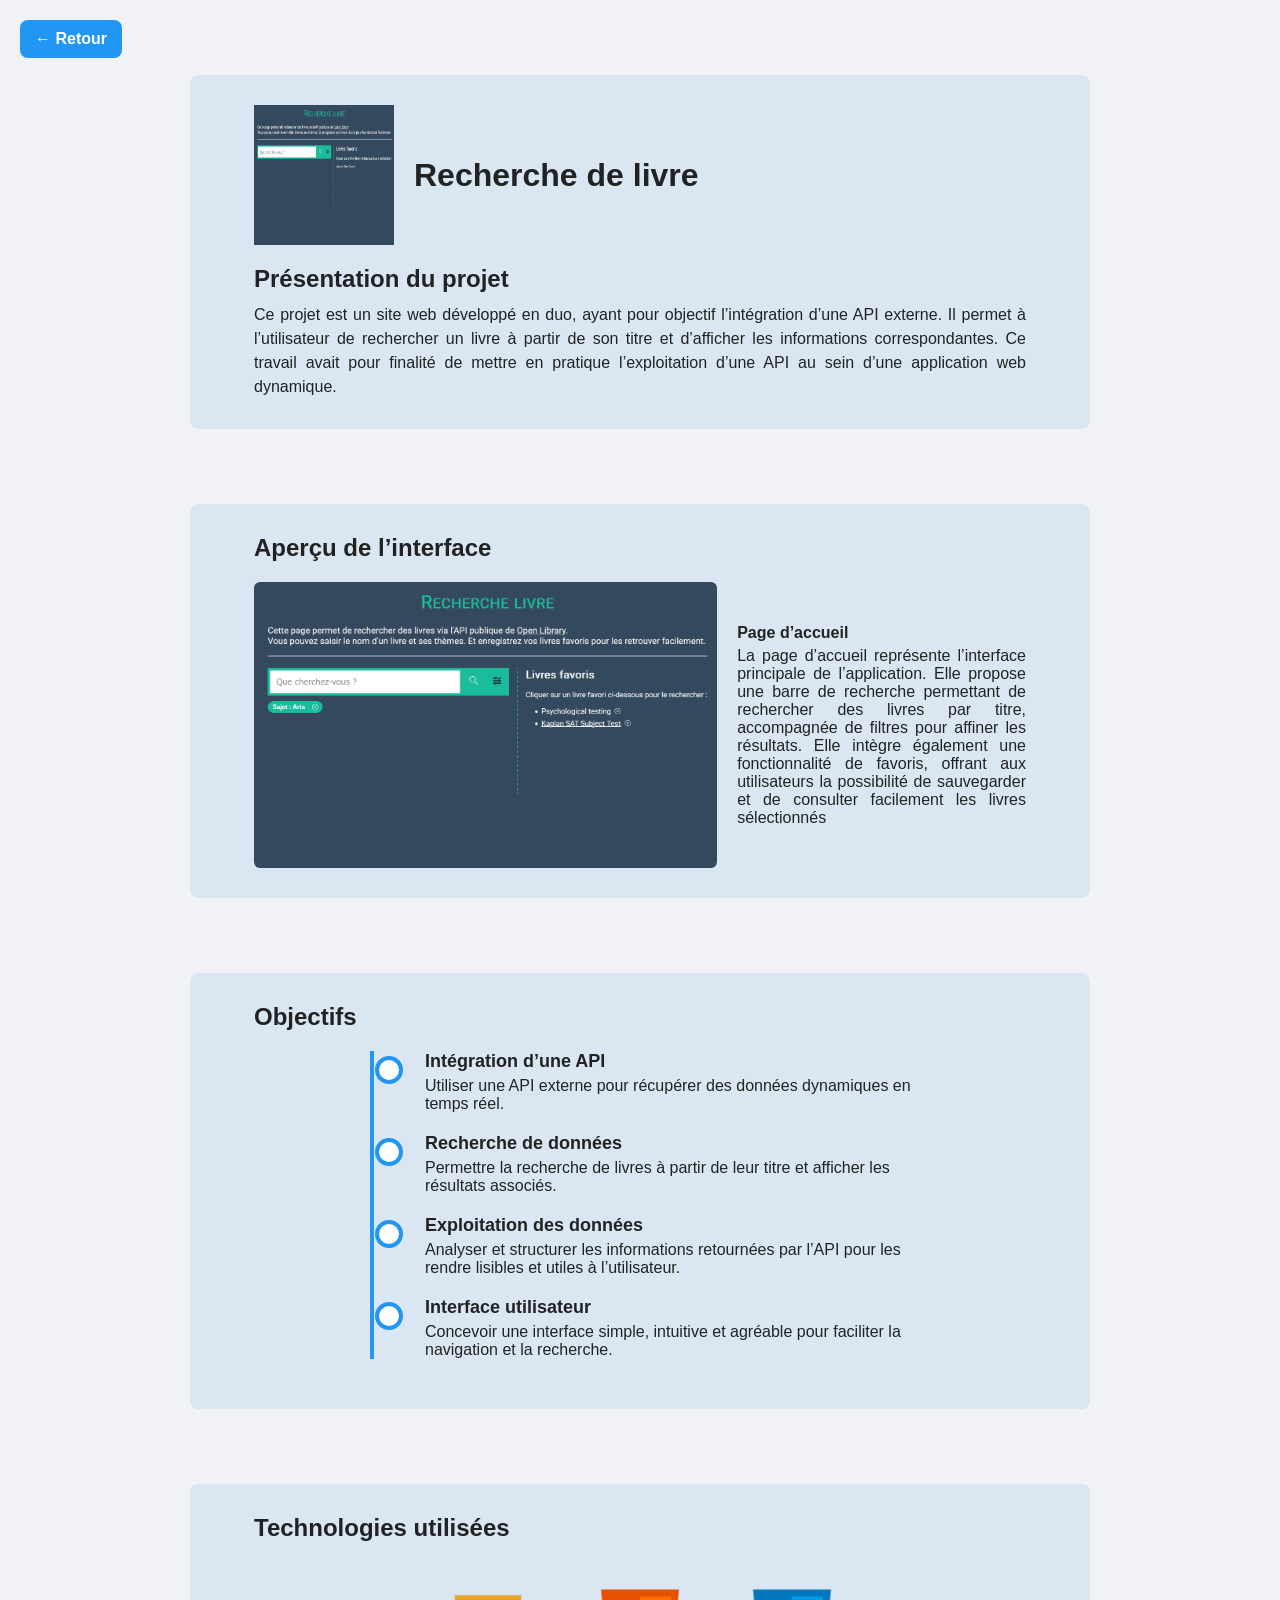
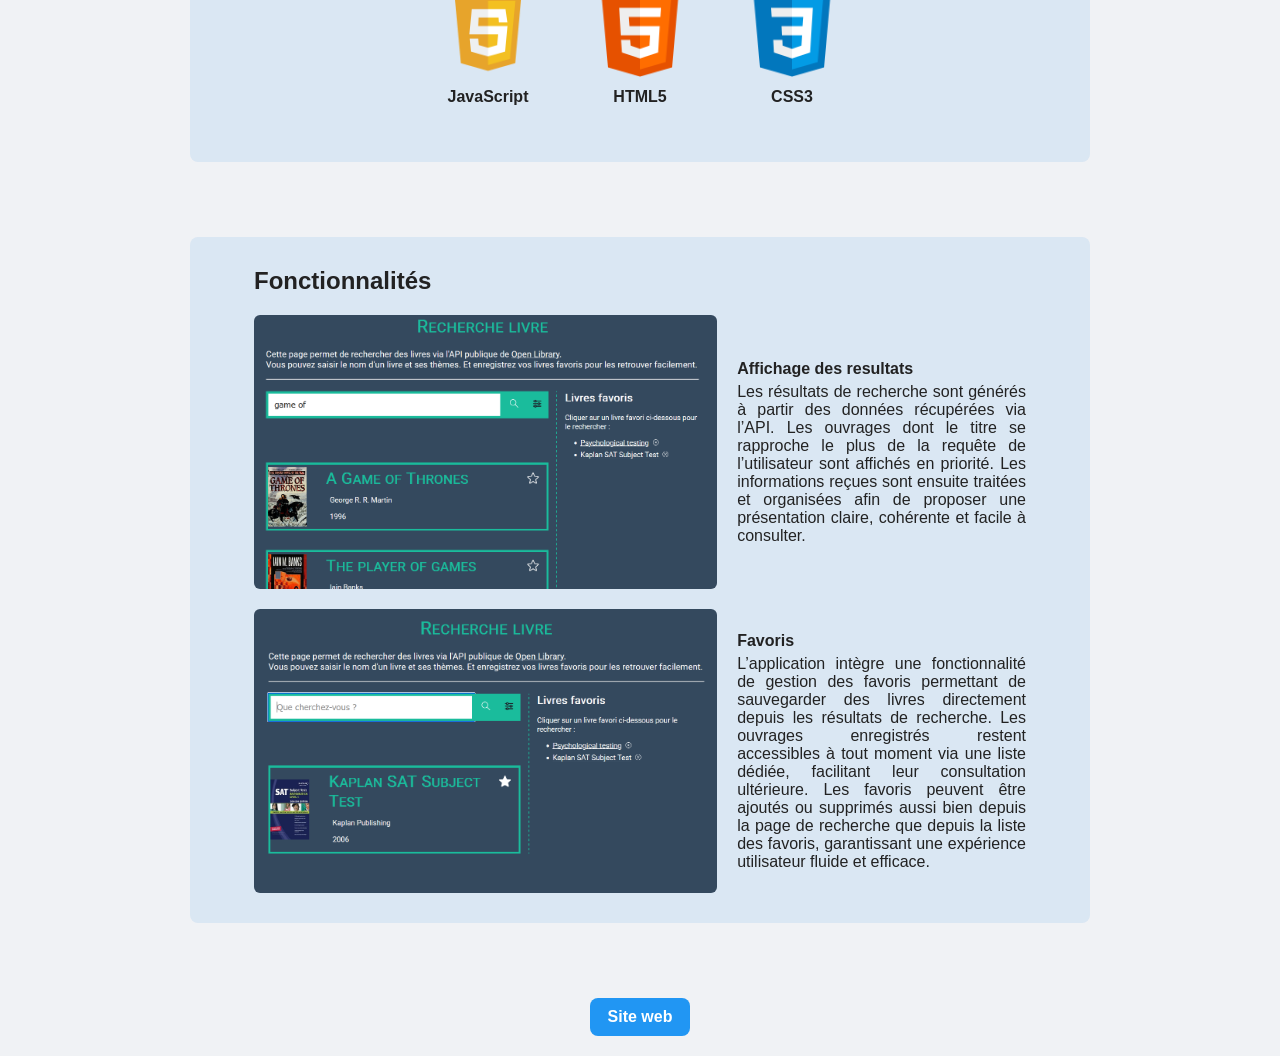
<file: recherche_livre.html>
<!DOCTYPE html>
<html lang="fr">
    <head>
        <meta charset="utf-8">
        <meta name="viewport" content="width=device-width, initial-scale=1.0">
        <title>Projet - Recherche Livre</title>
        <link rel="shortcut icon" href="images/logo.png" type="image/x-icon">
        <script src = "script.js"></script>

        <link rel="stylesheet" href="main.css">
    </head>

    <body>
        <a href="index.html#projets" class="back-button">← Retour</a>

        <section class="first-section">
            <div class="project-header">
                <img src="images/integration-api.png" alt="Rcherche livre" class="project-logo">
                <div class="project-title">
                <h1>Recherche de livre</h1>
                </div>
            </div>

            <div class="project-content">
                <h2>Présentation du projet</h2>
                <p>Ce projet est un site web développé en duo, ayant pour objectif l’intégration d’une API externe. 
                    Il permet à l’utilisateur de rechercher un livre à partir de son titre et d’afficher les informations correspondantes. 
                    Ce travail avait pour finalité de mettre en pratique l’exploitation d’une API au sein d’une application web dynamique.
                </p>
            </div>
        </section>

        <section>
            <h2>Aperçu de l’interface</h2>

            <div class="image">
                <img src="images/recherche/home.png" alt="Page d’accueil">
                <div>
                    <p><strong>Page d’accueil</strong></p>
                    <p>La page d’accueil représente l’interface principale de l’application. Elle propose une barre de recherche permettant de
                        rechercher des livres par titre, accompagnée de filtres pour affiner les résultats. Elle intègre également une fonctionnalité
                        de favoris, offrant aux utilisateurs la possibilité de sauvegarder et de consulter facilement les livres sélectionnés
                    </p>
                </div>
            </div>
        </section>

        <section>
            <h2>Objectifs</h2>

            <div class="parcours">
                <div class="etape">
                    <h3>Intégration d’une API</h3>
                    <p>Utiliser une API externe pour récupérer des données dynamiques en temps réel.</p>
                </div>

                <div class="etape">
                    <h3>Recherche de données</h3>
                    <p>Permettre la recherche de livres à partir de leur titre et afficher les résultats associés.</p>
                </div>

                <div class="etape">
                    <h3>Exploitation des données</h3>
                    <p>Analyser et structurer les informations retournées par l’API pour les rendre lisibles et utiles à l’utilisateur.</p>
                </div>
                <div class="etape">
                    <h3>Interface utilisateur</h3>
                    <p>Concevoir une interface simple, intuitive et agréable pour faciliter la navigation et la recherche.</p>
                </div>
            </div>
        </section>

        <section>
            <h2>Technologies utilisées</h2>
            <div class="competences">
                <a href="https://developer.mozilla.org/fr/docs/Web/JavaScript" target="_blank" class="competence-link">
                    <figure>
                        <img src="images/JS.png" alt="LOGO javascript">
                        <figcaption>JavaScript</figcaption>
                    </figure>
                </a>

                <a href="https://developer.mozilla.org/fr/docs/Web/HTML" target="_blank" class="competence-link">
                    <figure>
                        <img src="images/HTML.png" alt="LOGO html5">
                        <figcaption>HTML5</figcaption>
                    </figure>
                </a>

                <a href="https://developer.mozilla.org/fr/docs/Web/CSS" target="_blank" class="competence-link">
                    <figure>
                        <img src="images/CSS.png" alt="LOGO css3">
                        <figcaption>CSS3</figcaption>
                    </figure>
                </a>
            </div>

        </section>

        <section id="images-box">
            <h2>Fonctionnalités</h2>

            <div class="image">
                <img src="images/recherche/resultat.png" alt="Resultats">
                <div>
                    <p><strong>Affichage des resultats</strong></p>
                    <p>Les résultats de recherche sont générés à partir des données récupérées via l’API. Les ouvrages dont le titre se rapproche le plus de
                        la requête de l’utilisateur sont affichés en priorité. Les informations reçues sont ensuite traitées et organisées afin de proposer
                        une présentation claire, cohérente et facile à consulter.
                    </p>
                </div>
            </div>

            <div class="image">
                <img src="images/recherche/favoris.png" alt="Favoris">
                <div>
                    <p><strong>Favoris</strong></p>
                    <p>L’application intègre une fonctionnalité de gestion des favoris permettant de sauvegarder des livres directement depuis les
                        résultats de recherche. Les ouvrages enregistrés restent accessibles à tout moment via une liste dédiée, facilitant leur
                        consultation ultérieure. Les favoris peuvent être ajoutés ou supprimés aussi bien depuis la page de recherche que depuis
                        la liste des favoris, garantissant une expérience utilisateur fluide et efficace.
                    </p>
                </div>
            </div>
        </section>

        <a href="./integration-api" target="_blank" class="link-button">Site web</a>


    </body>
</html>
</file>
<file: main.css>
* {
  margin: 0;
  padding: 0;
  box-sizing: border-box;
}

body {
  height: 100%;
  font-family: Arial, sans-serif;
  background-color: #f0f2f5 ;
  color: #222;
  padding-bottom: 20px;

}

section:not(.hero) {
  background-color: #dae7f3 ;
  color: #222;
  padding: 30px 5%;
  border-radius: 8px;
  margin: 75px auto;
  max-width: 900px;
}

section > h2{
  margin-bottom: 10px;
}

button {
  display: block;
  margin: 30px auto;
  padding: 10px 25px;
  font-size: 16px;
  font-weight: bold;
  color: white;
  background-color: #2196F3;
  border: none;
  border-radius: 5px;
  cursor: pointer;
  transition: background-color 0.3s ease, transform 0.2s ease;
}

button:hover {
  background-color: #1976D2;
  transform: translateY(-2px);
}

a:hover{
  transform: translateY(-2px);
  border-color: #666;
  background-color: #b7c6d4;
}


/* Hero */
.hero {
  position: relative;
  width: 100%;
  height: 100vh;
  background-image: url('images/fond.png');
  background-size: cover;
  background-position: center;
  display: flex;
  align-items: center;
  justify-content: center;
  color: white;
  text-align: center;
}

.hero::after {
  content: "";
  position: absolute;
  top: 0; left: 0;
  width: 100%; height: 100%;
  background: rgba(0, 0, 0, 0.5);
  z-index: 1;
}

.hero-content {
  position: relative;
  z-index: 2;
}



.presentation p {
  margin-top: 10px ;
  line-height: 1.2;
  font-size: 18px;
  text-align: justify;
}




/* Parcours */
.parcours {
  position: relative;
  max-width: 600px;
  margin: 20px auto;
  padding: 0 15px;
}

.parcours::before {
  content: '';
  position: absolute;
  left: 30px;
  top: 0;
  bottom: 0;
  width: 4px;
  background: #2196F3;
}

.etape {
  margin: 20px 0;
  padding-left: 70px;
  position: relative;
}

.etape::before {
  content: '';
  position: absolute;
  left: 20px;
  background: white;
  border: 4px solid #2196F3;
  border-radius: 50%;
  width: 20px;
  height: 20px;
  top: 5px;
}

.etape h3 {
  margin: 0;
  font-size: 18px;
}

.etape span {
  color: #555;
  font-size: 14px;
}

.etape p {
  margin: 5px 0 0;
}


/* Compétences*/
.competences img{
  width: 110px;
  height: auto;
}

.competences {
  display: flex;
  flex-wrap: wrap;
  justify-content: center;
  gap: 20px;
  padding: 20px 0;
}

.competences figure {
  display: flex;
  flex-direction: column;
  align-items: center;
  height: 100%;
  text-align: center;
  width: 120px;
}

.competences figcaption {
  text-align: center;
  margin-top: auto;
  font-weight: bold;
  color: #222;
}

.competence-link {
  text-decoration: none;
  transition: transform 0.25s ease, box-shadow 0.25s ease, background-color 0.25s ease;
  border-radius: 12px;
  padding: 6px;
}

.php {
  margin-top: 20%;
}

.cplus {
  width: 80px !important;
}

/* Section projets */
.projet {
  display: flex;
  align-items: center;
  gap: 20px;
  margin-bottom: 25px;
  transition: all 0.3s ease;
}

.projet p{
  margin-top: 5px;
}

.projet img {
  width: 150px;
  height: 130px;
  border-radius: 6px;
}

.projet a {
  display: inline-block;
  padding: 6px 12px;
  border: 1px solid #ccc;
  border-radius: 6px;
  text-decoration: none;
  margin-top: 10px;
  color: #333;
  transition: transform 0.2s ease, border-color 0.2s ease;
}

.hidden {
  display: none;
}

#projets.open .projet.hidden {
  display: flex;
}


/* Formulaire contact */
#contact {
  display: flex;
  justify-content: space-between;
  gap: 5%;
  flex-wrap: wrap;
}

form{
  width: 60%;
  margin-top: 50px;
}

form div {
  margin-bottom: 15px;
  display: flex;
  flex-direction: column;
}

form label {
  margin-bottom: 5px;
  font-weight: bold;
  color: #222;
}

form input,
form textarea {
  padding: 8px 10px;
  font-size: 14px;
  border: 1px solid #ccc;
  border-radius: 4px;
  resize: none;
}

form textarea {
  min-height: 100px;
}

form > p{
  margin: 25px 0px;
} 



/* Contact - liste coordonnées */
#contact > div{
  margin-top: 50px;
  width: 35%;
}

#contact ul {
  list-style: none;
  margin-top: 20px;
}

#contact li {
  margin-bottom: 15px;
  color: #222;
}

.copiable {
  cursor: pointer;
}

#contact a {
  display: inline-flex;
  align-items: center;
  width: 100%;
  gap: 10px;
  padding: 10px 2%;
  color: #222;
  border: 1px solid black;
  border-radius: 6px;
  text-decoration: none;
  font-weight: bold; 
  transition: transform 0.2s ease, border-color 0.2s ease;
  margin-top: 10px;
}

a img {
  width: 24px;  
  height: 24px;
}

/* Format Telephone */
@media (max-width: 950px) {
  section:not(.hero) {
    margin-left: 2%;
    margin-right: 2%;
    max-width: none; 
  }
}

@media (max-width: 825px) {
  .mail{
    font-size: 13px;
  }
}

@media (max-width: 700px) {
  .competences {
    justify-content: center;
  }

  form{
    width: 100%;
  }

  #contact > div{
    margin-left: 15%;
    width: 70%;
  }

  .mail{
    font-size: 16px;
  }

  
}

@media (max-width: 406px) {

  #contact > div{
    margin-left: 10%;
    width: 80%;
  }

  .projet img {
  width: 100px;
  }
  .projet p {
    font-size: 14px;
  }
}


@media (max-width: 355px) {
  .mail{
    font-size: 13px;
  }
}

/* Partie projet */
.first-section {
  background-color: #dae7f3;
  padding: 30px;
  max-width: 900px;
  margin: 75px auto;
  border-radius: 8px;
  text-align: justify;
}

.project-header {
  display: flex;
  align-items: center;
  gap: 20px;
  margin-bottom: 20px;
}

.project-logo {
  width: 140px;
  height: 140px;
}

.project-title h1 {
  margin: 0;
  font-size: 32px;
}

.subtitle {
  margin: 5px 0 0 0;
  color: #555;
  font-size: 14px;
}

.project-content h2 {
  margin-bottom: 10px;
}

.project-content p {
  line-height: 1.5; 
}


@media (max-width: 600px) {
  .project-header {
    flex-direction: column;
    text-align: center;
  }
}

.image {
  display: flex;
  align-items: center;
  gap: 20px;
  margin-top: 20px;
  text-align: justify;
}

.image img {
  width: 60%;
  height: auto;
  border-radius: 6px;
}

.image div {
  flex: 1;
}

.image p {
  margin: 5px 0;
}

.image.hidden {
  display: none;
}

#images-box.open .image.hidden {
  display: flex;
}

@media (max-width: 600px) {
  .image {
    flex-direction: column;
    text-align: center;
  }

  .image img {
    width: 100%;
    max-width: 300px;
  }
}


.link-button {
  display: block;
  width: fit-content;
  margin: 40px auto 0 auto;
  background-color: #2196F3;
  color: white;
  padding: 10px 18px;
  border-radius: 8px;
  text-decoration: none;
  font-weight: bold;
  text-align: center;
  transition: background-color 0.3s ease, transform 0.2s ease;
}

.link-button:hover {
  background-color: #1976D2;
  transform: translateY(-2px);
}

/* BOUTON RETOUR FIXE */
.back-button {
  position: fixed;
  top: 20px;
  left: 20px;
  background-color: #2196F3;
  color: white;
  padding: 10px 15px;
  border-radius: 8px;
  text-decoration: none;
  font-weight: bold;
  transition: background-color 0.3s ease, transform 0.2s ease;
}

.back-button:hover {
  background-color: #1976D2;
  transform: translateY(-2px);
}
</file>
